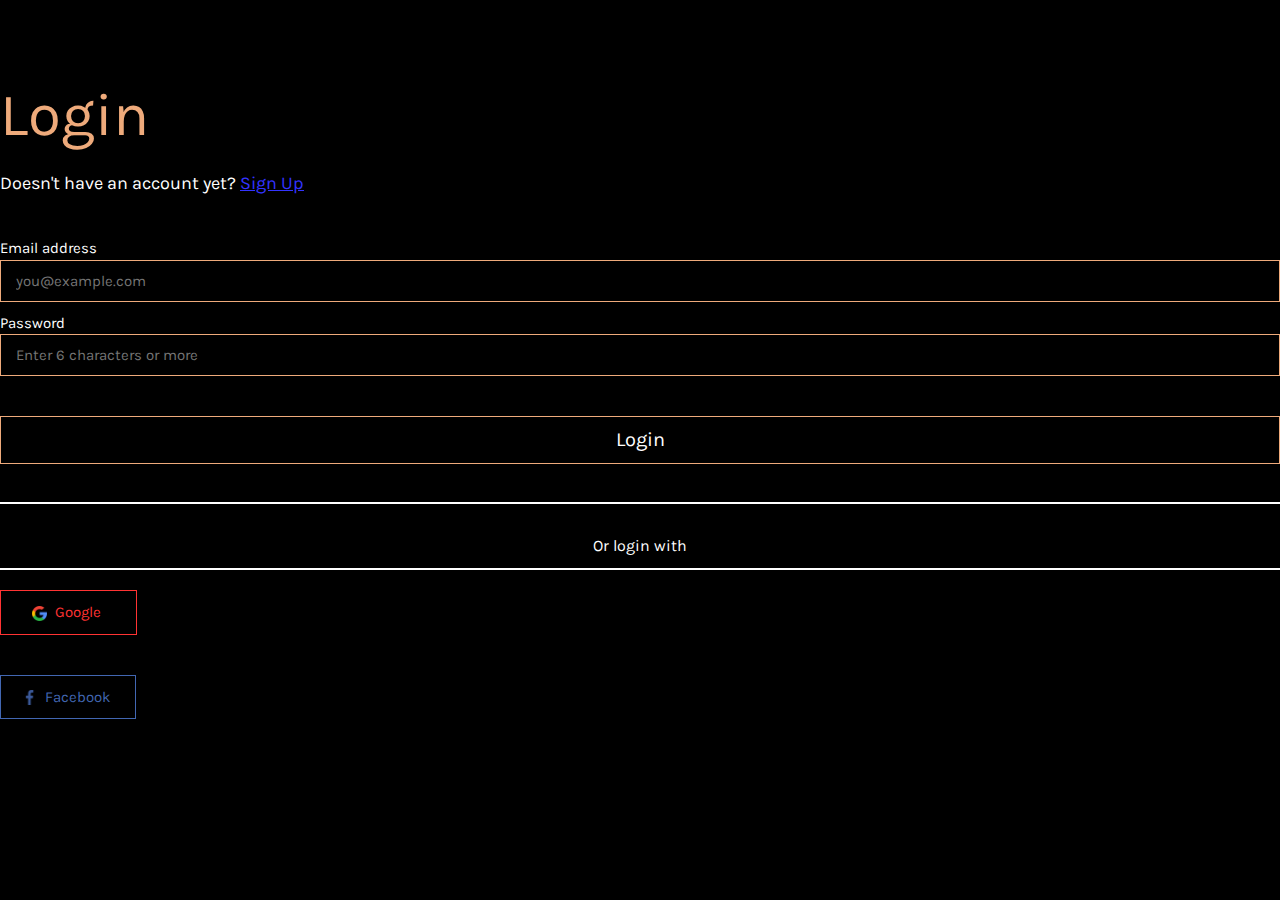
<file: login.html>
<!DOCTYPE html>
<html lang="en">
<head>
    <meta charset="UTF-8">
    <meta http-equiv="X-UA-Compatible" content="IE=edge">
    <meta name="viewport" content="width=device-width, initial-scale=1.0">
    <title>Log in</title>
    <link rel="icon" href="/Images/favicon.ico">
  <link rel="stylesheet" href="https://cdn.jsdelivr.net/npm/bootstrap@4.5.3/dist/css/bootstrap.min.css"
    integrity="sha384-TX8t27EcRE3e/ihU7zmQxVncDAy5uIKz4rEkgIXeMed4M0jlfIDPvg6uqKI2xXr2" crossorigin="anonymous">
  <link rel="stylesheet" href="https://www.w3schools.com/w3css/4/w3.css">
  <link rel="stylesheet" href="https://stackpath.bootstrapcdn.com/font-awesome/4.7.0/css/font-awesome.min.css">
  <link href="https://fonts.googleapis.com/css2?family=Exo+2:wght@600&display=swap" rel="stylesheet">
  <link rel="stylesheet" href="style.css">
  <link rel="stylesheet" href="https://unpkg.com/aos@next/dist/aos.css" />
</head>
<body>

    <section id="login">
        <div class="container">
            <div class="row">
              <div class="col-md-4 col-sm-12 col-12 col-lg-4">

              </div>
              <div class="col-md-4 col-sm-12 col-12 col-lg-4">
                <h1 class="login-header">
                  Login
                </h1>
                <p class="login-p">
                  Doesn't have an account yet? <a href="signup.html" class="signup-link">Sign Up</a>
                </p>

                <form class="login-form">
                  <div class="form-group">
                    <label for="exampleInputEmail1">Email address</label>
                    <input type="email" class="form-control" id="exampleInputEmail1" aria-describedby="emailHelp" placeholder="you@example.com">
                  </div>
                  <div class="form-group">
                    <label for="exampleInputPassword1">Password</label>
                    <input type="password" class="form-control" id="exampleInputPassword1" placeholder="Enter 6 characters or more">
                  </div>
                  <button type="submit" class="btn btn-block login-btn">Login</button>
                  <div class="row or-row">
                    <div class="col-md-4 col-4 col-sm-4 col-lg-4">
                      <hr class="login-hr left-hr">
                    </div>
                    <div class="col-md-4 col-4 col-sm-4 col-lg-4">
                      <p class="or-login">
                        Or login with
                      </p>
                    </div>
                    <div class="col-md-4 col-4 col-sm-4 col-lg-4">
                      <hr class="login-hr right-hr">
                    </div>
                  </div>
                  
                  <div class="social-buttons row">
                    <div class="col-md-6 col-6 col-sm-6 col-lg-6">
                      <button class="btn btn-lg google-btn">
                        <img src="./Images/google.png" class="google-img"> Google
                       </button>
                    </div>
                    <div class="col-md-6 col-6 col-sm-6 col-lg-6">
                      <button class="btn btn-lg facebook-btn">
                      <img src="./Images/facebook.png" class="fb-img"> Facebook
                    </button>
                    </div>
                  </div>
                </form>

              </div>
              <div class="col-md-4 col-sm-12 col-12 col-lg-4">

              </div>
            </div>
        </div>
    </section>
    

    <script src="https://code.jquery.com/jquery-3.5.1.slim.min.js"
    integrity="sha384-DfXdz2htPH0lsSSs5nCTpuj/zy4C+OGpamoFVy38MVBnE+IbbVYUew+OrCXaRkfj"
    crossorigin="anonymous"></script>
  <script src="https://cdn.jsdelivr.net/npm/popper.js@1.16.1/dist/umd/popper.min.js"
    integrity="sha384-9/reFTGAW83EW2RDu2S0VKaIzap3H66lZH81PoYlFhbGU+6BZp6G7niu735Sk7lN"
    crossorigin="anonymous"></script>
  <script src="https://cdn.jsdelivr.net/npm/bootstrap@4.5.3/dist/js/bootstrap.min.js"
    integrity="sha384-w1Q4orYjBQndcko6MimVbzY0tgp4pWB4lZ7lr30WKz0vr/aWKhXdBNmNb5D92v7s"
    crossorigin="anonymous"></script>
</body>
</html>
</file>
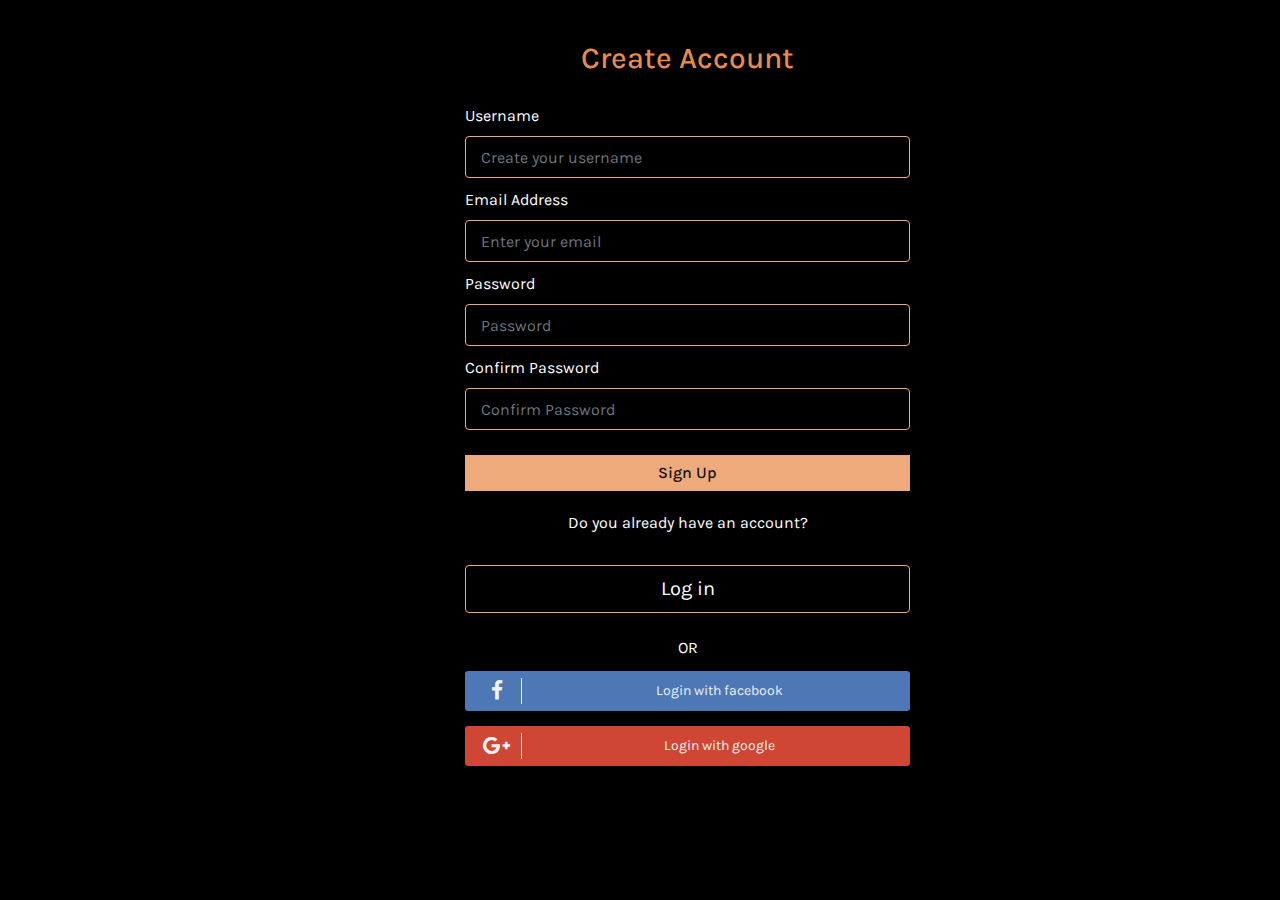
<file: signup.html>
<!doctype html>
<html lang="en">

<head>
    <!-- Required meta tags -->
    <meta charset="utf-8">
    <meta name="viewport" content="width=device-width, initial-scale=1, shrink-to-fit=no">

    <!-- Bootstrap CSS -->
    <link rel="stylesheet" href="https://maxcdn.bootstrapcdn.com/bootstrap/4.0.0/css/bootstrap.min.css"
        integrity="sha384-Gn5384xqQ1aoWXA+058RXPxPg6fy4IWvTNh0E263XmFcJlSAwiGgFAW/dAiS6JXm" crossorigin="anonymous">

    <link rel="stylesheet" href="style.css">
    <link rel="stylesheet" href="https://cdnjs.cloudflare.com/ajax/libs/font-awesome/4.7.0/css/font-awesome.min.css">

    <title>SignUp Form</title>
</head>

<body>
    <section id="signup-form">
        <div class="container">
            <div class="row">
                <div class="col-md-4 col-sm-12 col-lg-4">

                </div>
                <div class="col-md-5 col-sm-12 col-lg-5 signup-form">
                    <h1 class="signup-title">
                        Create Account
                    </h1>
                    <form action="" method="POST">
                        <div class="grp">
                            <label for="username">Username</label>
                            <input type="text" class="form-control" id="username" placeholder="Create your username">
                        </div>
                        <div class="grp">
                            <label for="email">Email Address</label>
                            <input type="email" class="form-control" id="email" placeholder="Enter your email">
                        </div>
                        <div class="grp">
                            <label for="passwd">Password</label>
                            <input type="password" class="form-control" id="passwd" placeholder="Password">
                        </div>
                        <div class="grp">
                            <label for="confirmpasswd">Confirm Password</label>
                            <input type="password" id="confirmpasswd" class="form-control"
                                placeholder="Confirm Password">
                        </div>
                        <button type="submit" class="btn btn-primary btn-block submit-btn">Sign Up</button>
                        <p class="already-p">
                            Do you already have an account?
                        </p>
                    </form>
                    <a href="login.html"><button class="btn btn-block login-btn">Log in</button></a>
                    <div class="or">OR</div>

                    <a href="#" class="login-with-fb">
                        <span class="icon fa fa-facebook"></span>
                        Login with facebook
                    </a>
                    <a href="#" class="login-with-google">
                        <span class="icon fa fa-google-plus"></span>
                        Login with google
                    </a>
                </div>
            </div>
        </div>
    </section>

    <!-- Optional JavaScript -->
    <!-- jQuery first, then Popper.js, then Bootstrap JS -->
    <script src="https://code.jquery.com/jquery-3.2.1.slim.min.js"
        integrity="sha384-KJ3o2DKtIkvYIK3UENzmM7KCkRr/rE9/Qpg6aAZGJwFDMVNA/GpGFF93hXpG5KkN"
        crossorigin="anonymous"></script>
    <script src="https://cdnjs.cloudflare.com/ajax/libs/popper.js/1.12.9/umd/popper.min.js"
        integrity="sha384-ApNbgh9B+Y1QKtv3Rn7W3mgPxhU9K/ScQsAP7hUibX39j7fakFPskvXusvfa0b4Q"
        crossorigin="anonymous"></script>
    <script src="https://maxcdn.bootstrapcdn.com/bootstrap/4.0.0/js/bootstrap.min.js"
        integrity="sha384-JZR6Spejh4U02d8jOt6vLEHfe/JQGiRRSQQxSfFWpi1MquVdAyjUar5+76PVCmYl"
        crossorigin="anonymous"></script>
</body>

</html>
</file>
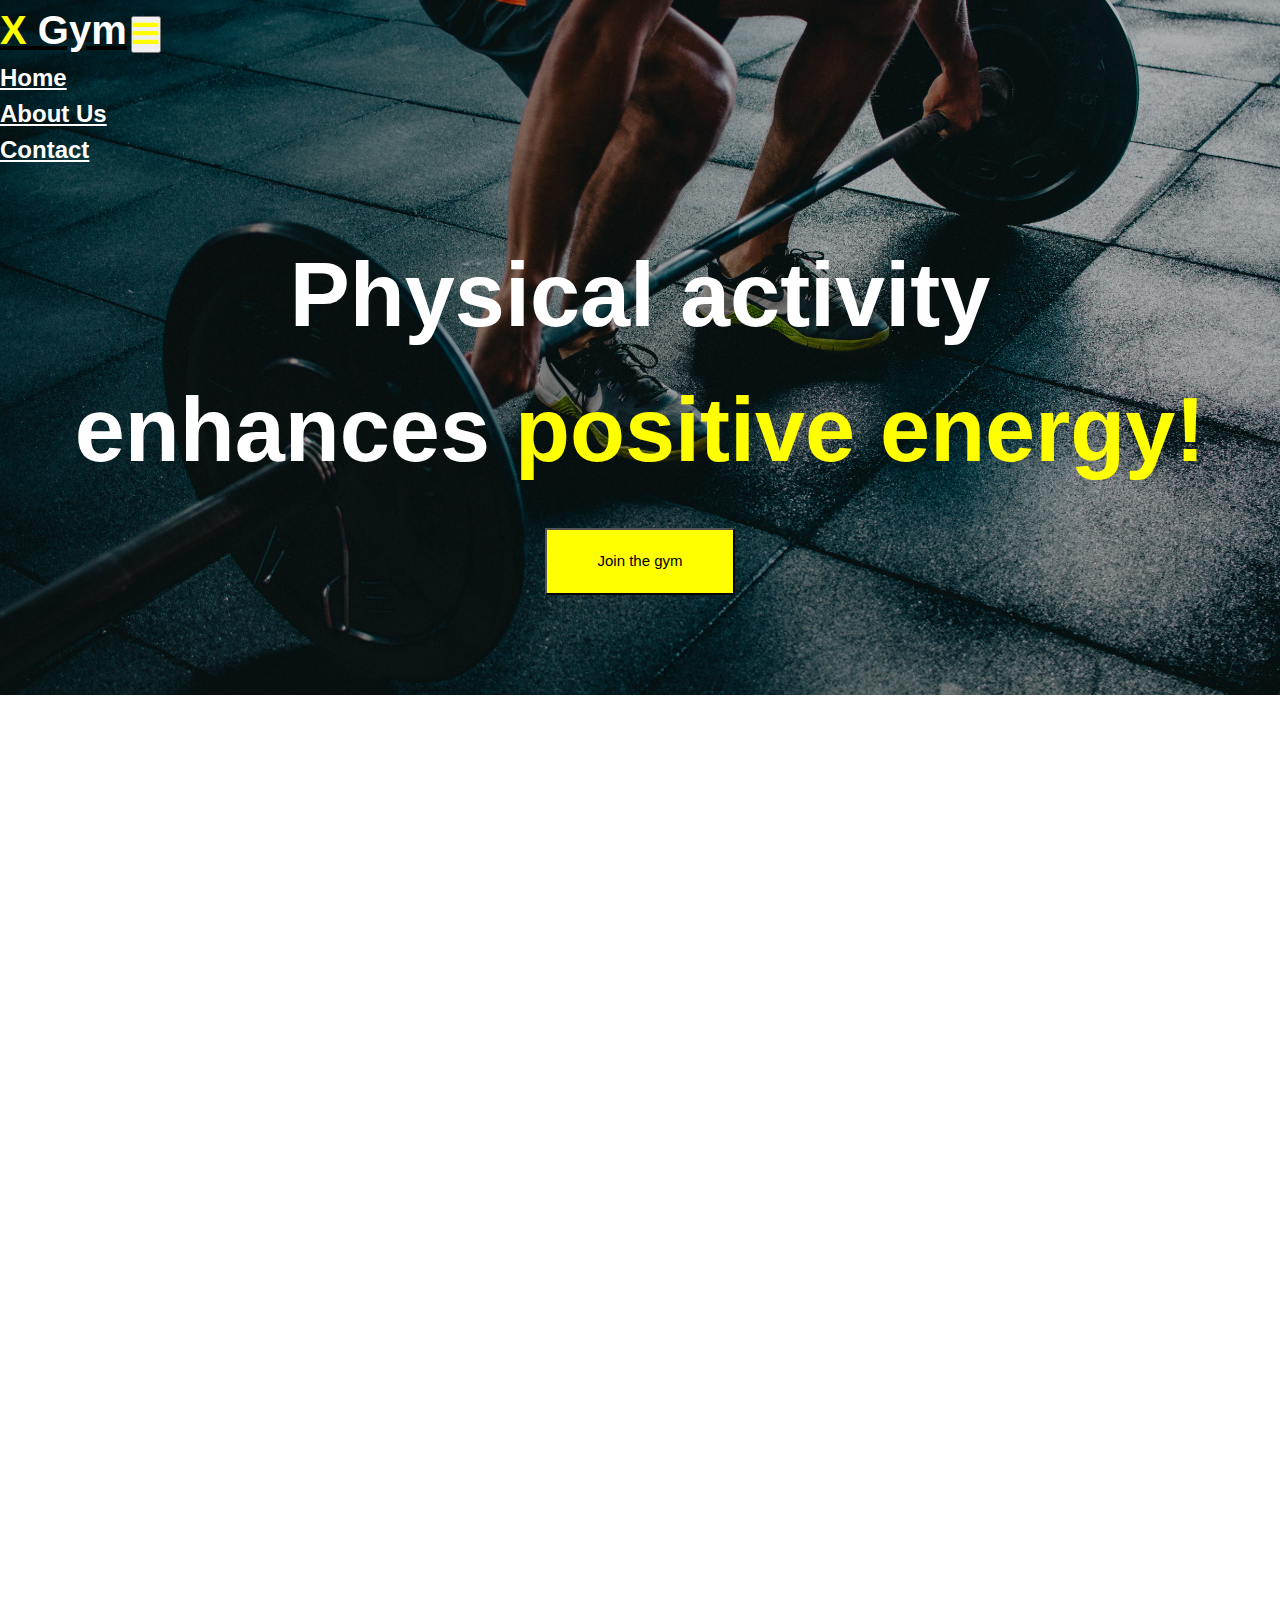
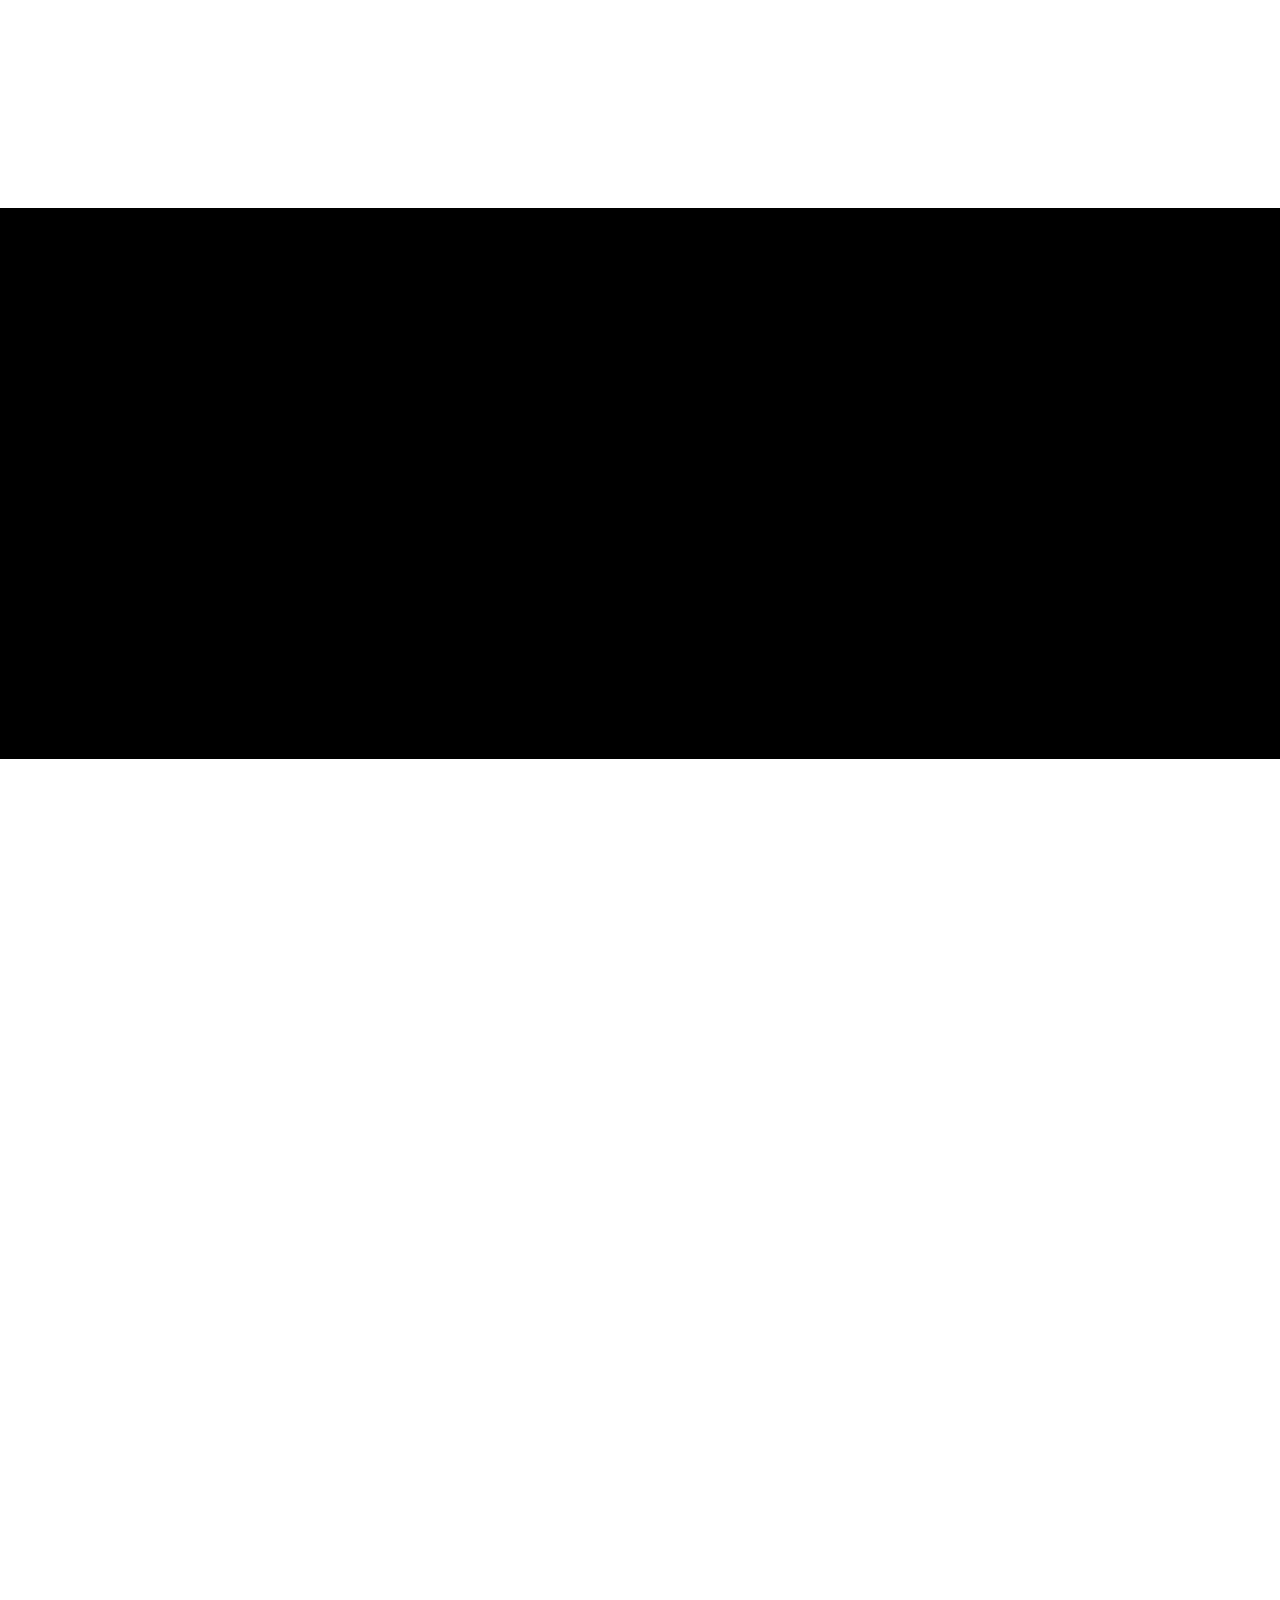
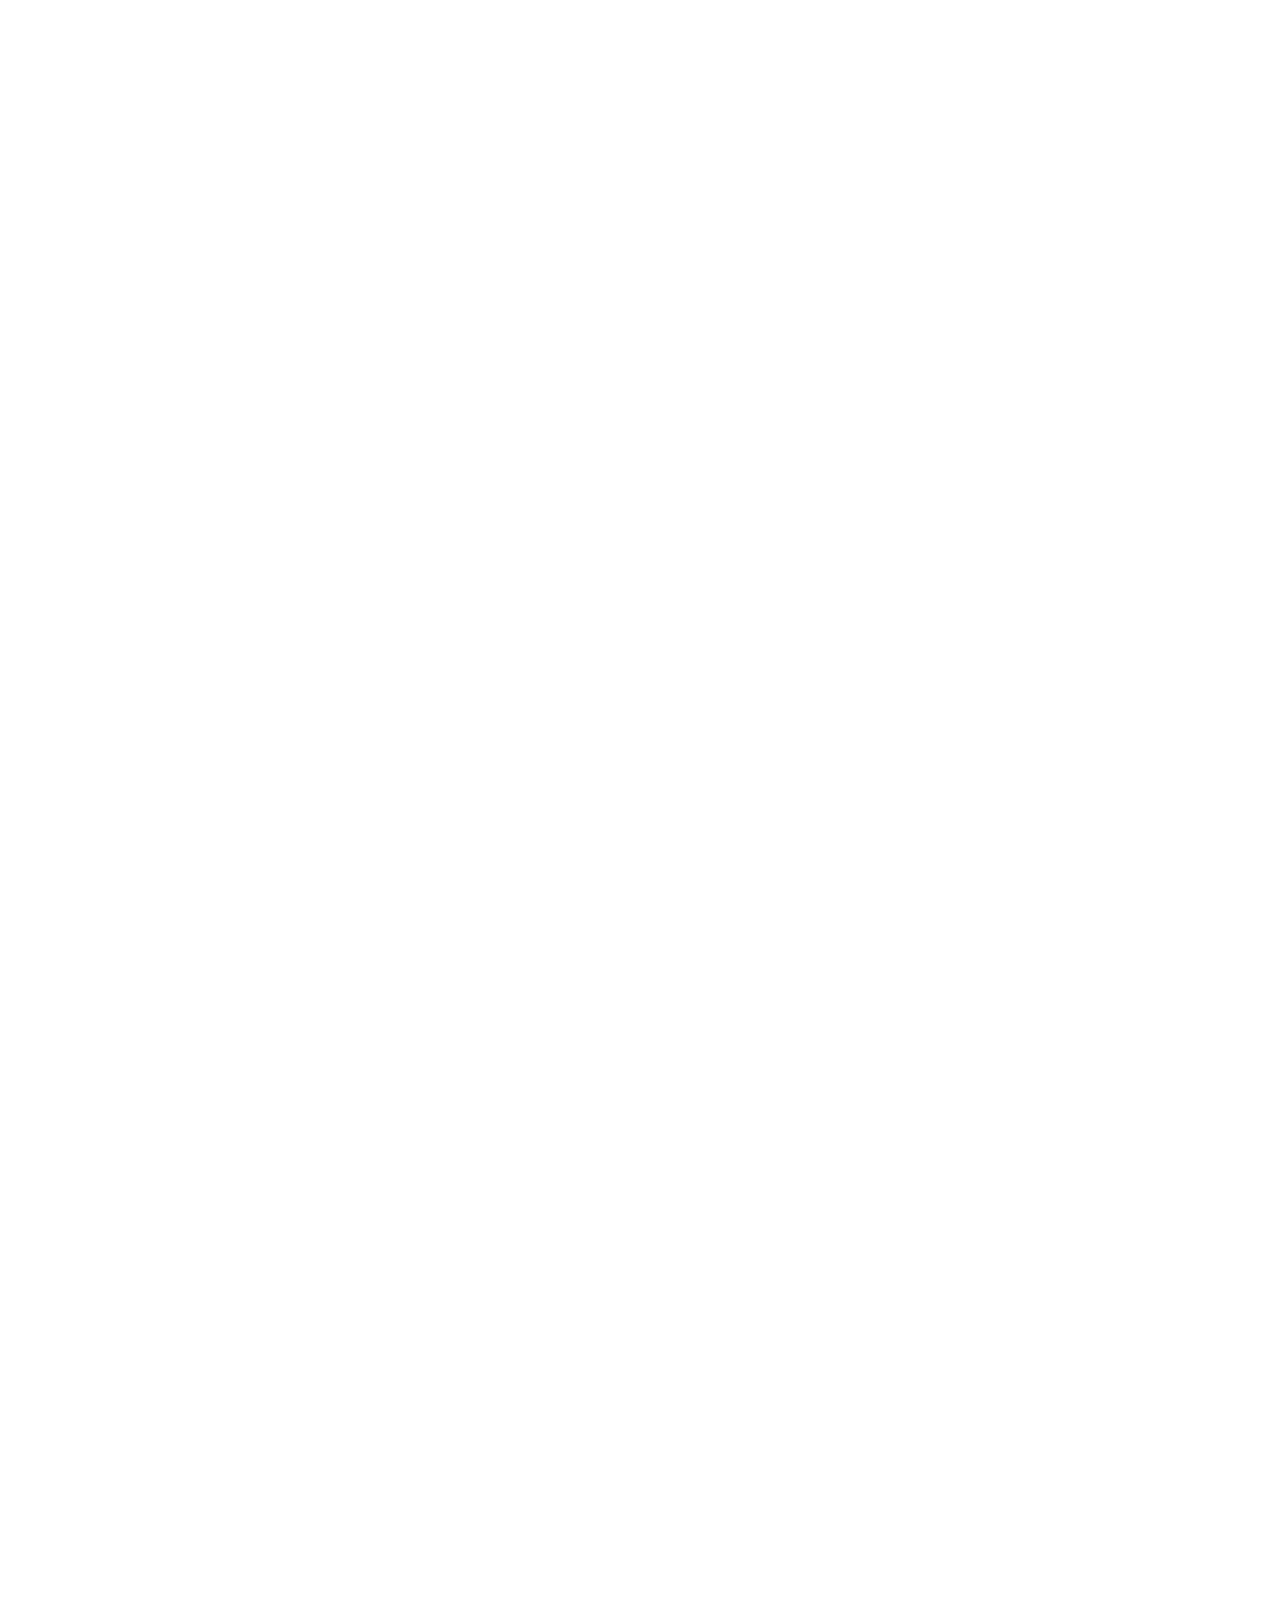
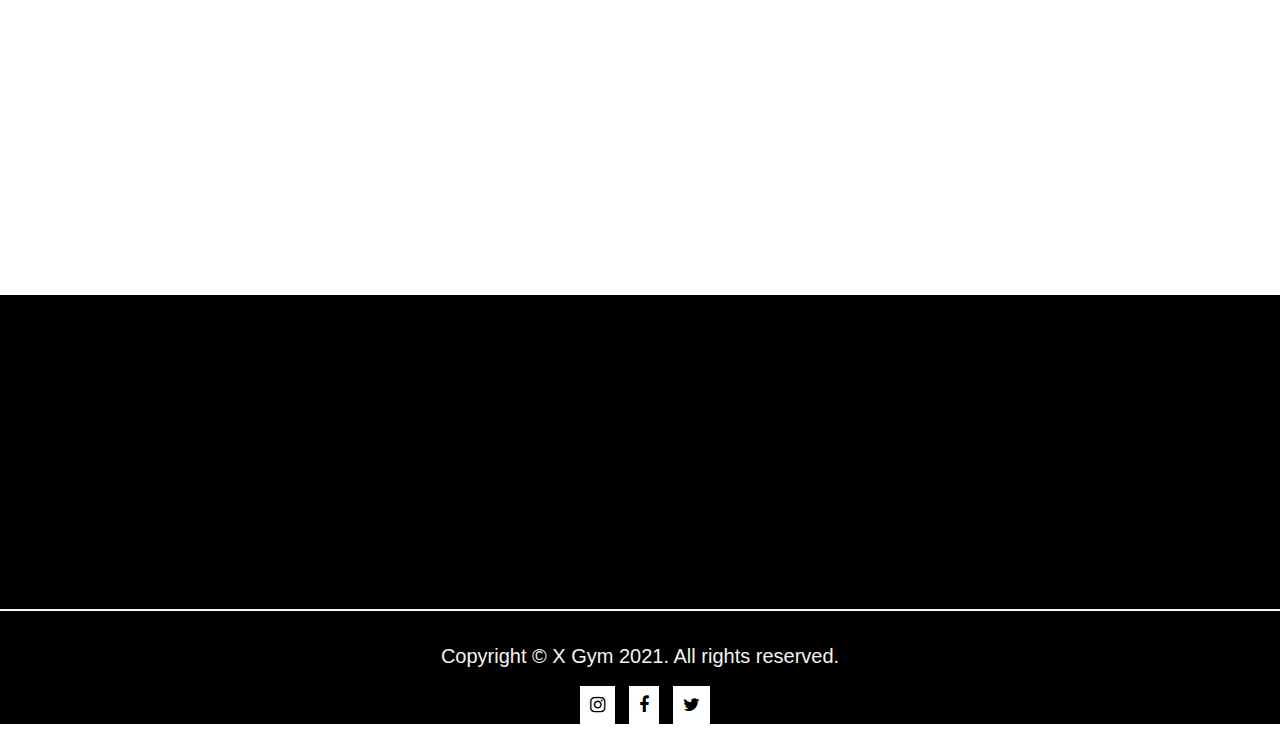
<file: templates/gym.html>
<!DOCTYPE html>
<html lang="en">
<head>
    <meta charset="UTF-8">
    <meta http-equiv="X-UA-Compatible" content="IE=edge">
    <meta name="viewport" content="width=device-width, initial-scale=1.0">
    <title>X Gym</title>
    <link rel="stylesheet" href="https://cdn.jsdelivr.net/npm/bootstrap@4.5.3/dist/css/bootstrap.min.css"
    integrity="sha384-TX8t27EcRE3e/ihU7zmQxVncDAy5uIKz4rEkgIXeMed4M0jlfIDPvg6uqKI2xXr2" crossorigin="anonymous">
  <link rel="stylesheet" href="https://www.w3schools.com/w3css/4/w3.css">
  <link rel="stylesheet" href="https://stackpath.bootstrapcdn.com/font-awesome/4.7.0/css/font-awesome.min.css">
  <link href="https://fonts.googleapis.com/css2?family=Exo+2:wght@600&display=swap" rel="stylesheet">
  <link rel="stylesheet" href="gym.css">
  <link rel="stylesheet" href="https://unpkg.com/aos@next/dist/aos.css" />
</head>
<body>

    <section id="banner">
        <div class="banner-div">
    <nav class="navbar navbar-expand-lg">
        <a class="navbar-brand" href="#"><span style="color:yellow">X</span> <span style="color:white;">Gym</span></a>
        <button class="navbar-toggler" type="button" data-toggle="collapse" data-target="#navbarSupportedContent" aria-controls="navbarSupportedContent" aria-expanded="false" aria-label="Toggle navigation">
          <span class="navbar-toggler-icon"><i class="fa fa-2x fa-bars" style="color: yellow;" aria-hidden="true"></i></span>
        </button>
        <div class="collapse navbar-collapse" id="navbarSupportedContent">
          <ul class="navbar-nav ml-auto">
            <li class="nav-item">
              <a class="nav-link" href="gym.html">Home</a>
            </li>
            <li class="nav-item">
              <a class="nav-link" href="#about">About Us</a>
            </li>
            <li class="nav-item">
              <a class="nav-link" href="#contact">Contact</a>
            </li>
          </ul>
        </div>
      </nav>
    
          <div class="container banner-container" style="text-align: center;">
              <h1 class="banner-header" data-aos="fade-right">
                Physical activity<br>
                enhances <span style="color:yellow">positive energy!</span>
              </h1>
              <a href="#contact"  data-aos="fade-right"><button class="btn btn-lg join-btn" >
                  Join the gym
              </button></a>
          </div>
        </div>
      </section>

      <section id="content">
          <div class="container">
              <div class="row">
                  <div class="col-md-2 col-12 col-sm-12 col-lg-2">

                  </div>
                  <div class="col-md-8 col-12 col-sm-12 col-lg-8">
                    <h1 class="content-h1"  data-aos="fade-right">
                        The real <span style="background-color:yellow">workout</span> starts when you want to stop.
                    </h1>
                </div>
                <div class="col-md-2 col-12 col-sm-12 col-lg-2">

                </div>
              </div>

              <div class="row exe-row" style="text-align: center;">
                  <div class="col-md-4 col-sm-12 col-12 col-lg-4">
                    <img src="../Images/Gym/treadmill.png" class="exe-img"  data-aos="fade-right">
                    <h3 class="exe-header"  data-aos="fade-right">
                        Intense Workouts
                    </h3>
                    <p class="exe-p"  data-aos="fade-right">
                        Lorem ipsum dolor sit amet, consectetur adipisicing elit. Non obcaecati dolor a libero ipsam voluptatum. Impedit qui perferendis est eligendi.
                    </p>
                  </div>
                  <div class="col-md-4 col-sm-12 col-12 col-lg-4">
                    <img src="../Images/Gym/pull ups.png" class="exe-img"  data-aos="fade-right">
                    <h3 class="exe-header"  data-aos="fade-right">
                        Intense Workouts
                    </h3>
                    <p class="exe-p"  data-aos="fade-right">
                        Lorem ipsum dolor sit amet, consectetur adipisicing elit. Non obcaecati dolor a libero ipsam voluptatum. Impedit qui perferendis est eligendi.
                    </p>
                  </div>
                <div class="col-md-4 col-sm-12 col-12 col-lg-4">
                    <img src="../Images/Gym/dumbells.png" class="exe-img"  data-aos="fade-right">
                    <h3 class="exe-header"  data-aos="fade-right">
                        Intense Workouts
                    </h3>
                    <p class="exe-p"  data-aos="fade-right">
                        Lorem ipsum dolor sit amet, consectetur adipisicing elit. Non obcaecati dolor a libero ipsam voluptatum. Impedit qui perferendis est eligendi.
                    </p>
                </div>
              </div>
        </div>
      </section>

      <section id="discount">
          <div class="container d-c">
              <div class="row">
                  <div class="col-md-3 col-sm-12 col-lg-3 col-12">

                  </div>
                  <div class="col-md-6 col-sm-12 col-lg-6 col-12">
                    <h1 class="discount-header"  data-aos="fade-right">
                        Pay now and get a 25% <span style="color:yellow">Discount</span>
                    </h1>
                </div>
                <div class="col-md-3 col-sm-12 col-lg-3 col-12">

                </div>
              </div>
              <div class="row discount-content">
                <div class="col-md-3 col-lg-3 col-12 col-sm-12">
                  
                </div>
                <div class="col-md-1 col-lg-1 col-6 col-sm-6">
                  <img src="../Images/Gym/check.png" class="check-img"  data-aos="fade-right">
                </div>
                <div class="col-md-6 col-lg-6 col-6 col-sm-6"  data-aos="fade-right">
                  <h3 class="discount-h3">Lorem ipsum dolor sit amet consectetur</h3>
                </div>
              </div>
              <div class="row discount-content-2">
                <div class="col-md-3 col-lg-3 col-12 col-sm-12">
                  
                </div>
                <div class="col-md-1 col-lg-1 col-6 col-sm-6">
                  <img src="../Images/Gym/check.png" class="check-img"  data-aos="fade-right">
                </div>
                <div class="col-md-6 col-lg-6 col-6 col-sm-6"  data-aos="fade-right">
                  <h3 class="discount-h3">Lorem ipsum dolor sit amet consectetur</h3>
                </div>
              </div>
              <div class="row discount-content-2">
                <div class="col-md-3 col-lg-3 col-12 col-sm-12">
                  
                </div>
                <div class="col-md-1 col-lg-1 col-6 col-sm-6">
                  <img src="../Images/Gym/check.png" class="check-img"  data-aos="fade-right">
                </div>
                <div class="col-md-6 col-lg-6 col-6 col-sm-6">
                  <h3 class="discount-h3"  data-aos="fade-right">Lorem ipsum dolor sit amet consectetur</h3>
                </div>
              </div>

              <div class="row">
                <div class="col-md-3 col-lg-3 col-12 col-sm-12">
                  
                </div>
                <div class="col-md-9 col-lg-9 col-12 col-sm-12 member-div">
                  <a href="#contact"  data-aos="fade-right"><button class="btn btn-lg member-btn">
                    Become a Member
                  </button></a>
                </div>
                
              </div>
          </div>
      </section>

      <section id="about">
        <div class="container">
          <div class="row">
          <div class="col-md-3 col-6 col-sm-6 col-lg-3"  data-aos="fade-right">
            <h2 class="number"><span style="background-color:yellow;padding:10px;">1265</span></h2>
            <h3 class="number-desc" >Happy Clients</h3>
          </div>
          <div class="col-md-3 col-6 col-sm-6 col-lg-3"  data-aos="fade-right">
            <h2 class="number"><span style="background-color:yellow;padding:10px;">230</span></h2>
            <h3 class="number-desc">Strong Bodies</h3>
          </div>
          <div class="col-md-3 col-6 col-sm-6 col-lg-3"  data-aos="fade-right">
            <h2 class="number"><span style="background-color:yellow;padding:10px;">50k</span></h2>
            <h3 class="number-desc">IG Followers</h3>
          </div>
          <div class="col-md-3 col-6 col-sm-6 col-lg-3"  data-aos="fade-right">
            <h2 class="number"><span style="background-color:yellow;padding:10px;">24/7</span></h2>
            <h3 class="number-desc">Working Hours</h3>
          </div>
        </div>
      </div>
      </section>

      <div class="container trainers">
        <h1 class="trainer-header mx-auto"  data-aos="fade-right">
          Meet the <span style="background-color:yellow;">Trainers</span>
        </h1>
      <div class="row trainers">
        
        <div class="col-md-4 col-12 col-sm-12 col-lg-4">
          <img src="../Images/Gym/trainer1.jpg" class="trainer-img"  data-aos="fade-right">
          <h3 class="trainer-name"  data-aos="fade-right">
            Michael Smith
          </h3>
          <p class="trainer-desc"  data-aos="fade-right">
            Lorem ipsum dolor sit amet consectetur adipisicing elit. Commodi 
          </p>
        </div>
        <div class="col-md-4 col-12 col-sm-12 col-lg-4" >
          <img src="../Images/Gym/trainer2.jpg" class="trainer-img"  data-aos="fade-right">
          <h3 class="trainer-name"  data-aos="fade-right">
            Paula Carlton
          </h3>
          <p class="trainer-desc"  data-aos="fade-right">
            Lorem ipsum dolor sit amet consectetur adipisicing elit. Commodi
          </p>
        </div>
        <div class="col-md-4 col-12 col-sm-12 col-lg-4">
          <img src="../Images/Gym/trainer3.jpg" class="trainer-img"  data-aos="fade-right">
          <h3 class="trainer-name"  data-aos="fade-right">
            James Brown
          </h3>
          <p class="trainer-desc"  data-aos="fade-right">
            Lorem ipsum dolor sit amet consectetur adipisicing elit. Commodi
          </p>
        </div>
        
      </div>
    </div>

    <section id="contact">
      <div class="container">
        <div class="row">
          <div class="col-md-3 col-sm-12 col-12 col-lg-3">

          </div>
          <div class="col-md-6 col-sm-12 col-12 col-lg-6">
            <h1 class="contact-header"  data-aos="fade-right">
              Contact Us for any <span style="background-color:yellow;color:black;">Queries</span> or <span style="background-color:yellow;color:black;">Inquiries</span>
            </h1>

            <form action="" method="post"  data-aos="fade-right">
              <input type="text" class="form-control" placeholder="Your Name" name="name">
              <input type="email" class="form-control" placeholder="Your Email Address" name="email">
              <input type="text" class="form-control" placeholder="Your Phone Number" name="phone">
              <textarea class="form-control msg" placeholder="Your Message"></textarea>
              <button type="submit" class="btn btn-lg submit-btn">
                Submit
              </button>
            </form>
          </div>
          <div class="col-md-3 col-sm-12 col-12 col-lg-3">
            
          </div>
        </div>

        <hr class="footer-hr">
        <div class="row">
          <div class="col-md-6 col-sm-12 col-lg-6 col-12">
            <p class="footer-p">
              Copyright © X Gym 2021. All rights reserved.
            </p>
          </div>
          <div class="col-md-2 col-sm-12 col-lg-2 col-12">

          </div>
          <div class="col-md-4 col-sm-12 col-lg-4 col-12" style="text-align: center;margin-bottom:20px;">
            <a href="#"><i class="fa fa-instagram social-icon" aria-hidden="true"></i></a>
          <a href="#"><i class="fa fa-facebook social-icon" aria-hidden="true"></i></a>
          <a href="#"><i class="fa fa-twitter social-icon" aria-hidden="true"></i></a>
          </div>
        </div>
      </div>
    </section>
    <script src="https://unpkg.com/aos@next/dist/aos.js"></script>
    <script>
      AOS.init({
          offset: 240,
          duration: 1000
      });
    </script>

    <script src="https://code.jquery.com/jquery-3.5.1.slim.min.js"
    integrity="sha384-DfXdz2htPH0lsSSs5nCTpuj/zy4C+OGpamoFVy38MVBnE+IbbVYUew+OrCXaRkfj"
    crossorigin="anonymous"></script>
  <script src="https://cdn.jsdelivr.net/npm/popper.js@1.16.1/dist/umd/popper.min.js"
    integrity="sha384-9/reFTGAW83EW2RDu2S0VKaIzap3H66lZH81PoYlFhbGU+6BZp6G7niu735Sk7lN"
    crossorigin="anonymous"></script>
  <script src="https://cdn.jsdelivr.net/npm/bootstrap@4.5.3/dist/js/bootstrap.min.js"
    integrity="sha384-w1Q4orYjBQndcko6MimVbzY0tgp4pWB4lZ7lr30WKz0vr/aWKhXdBNmNb5D92v7s"
    crossorigin="anonymous"></script>
</body>
</html>
</file>
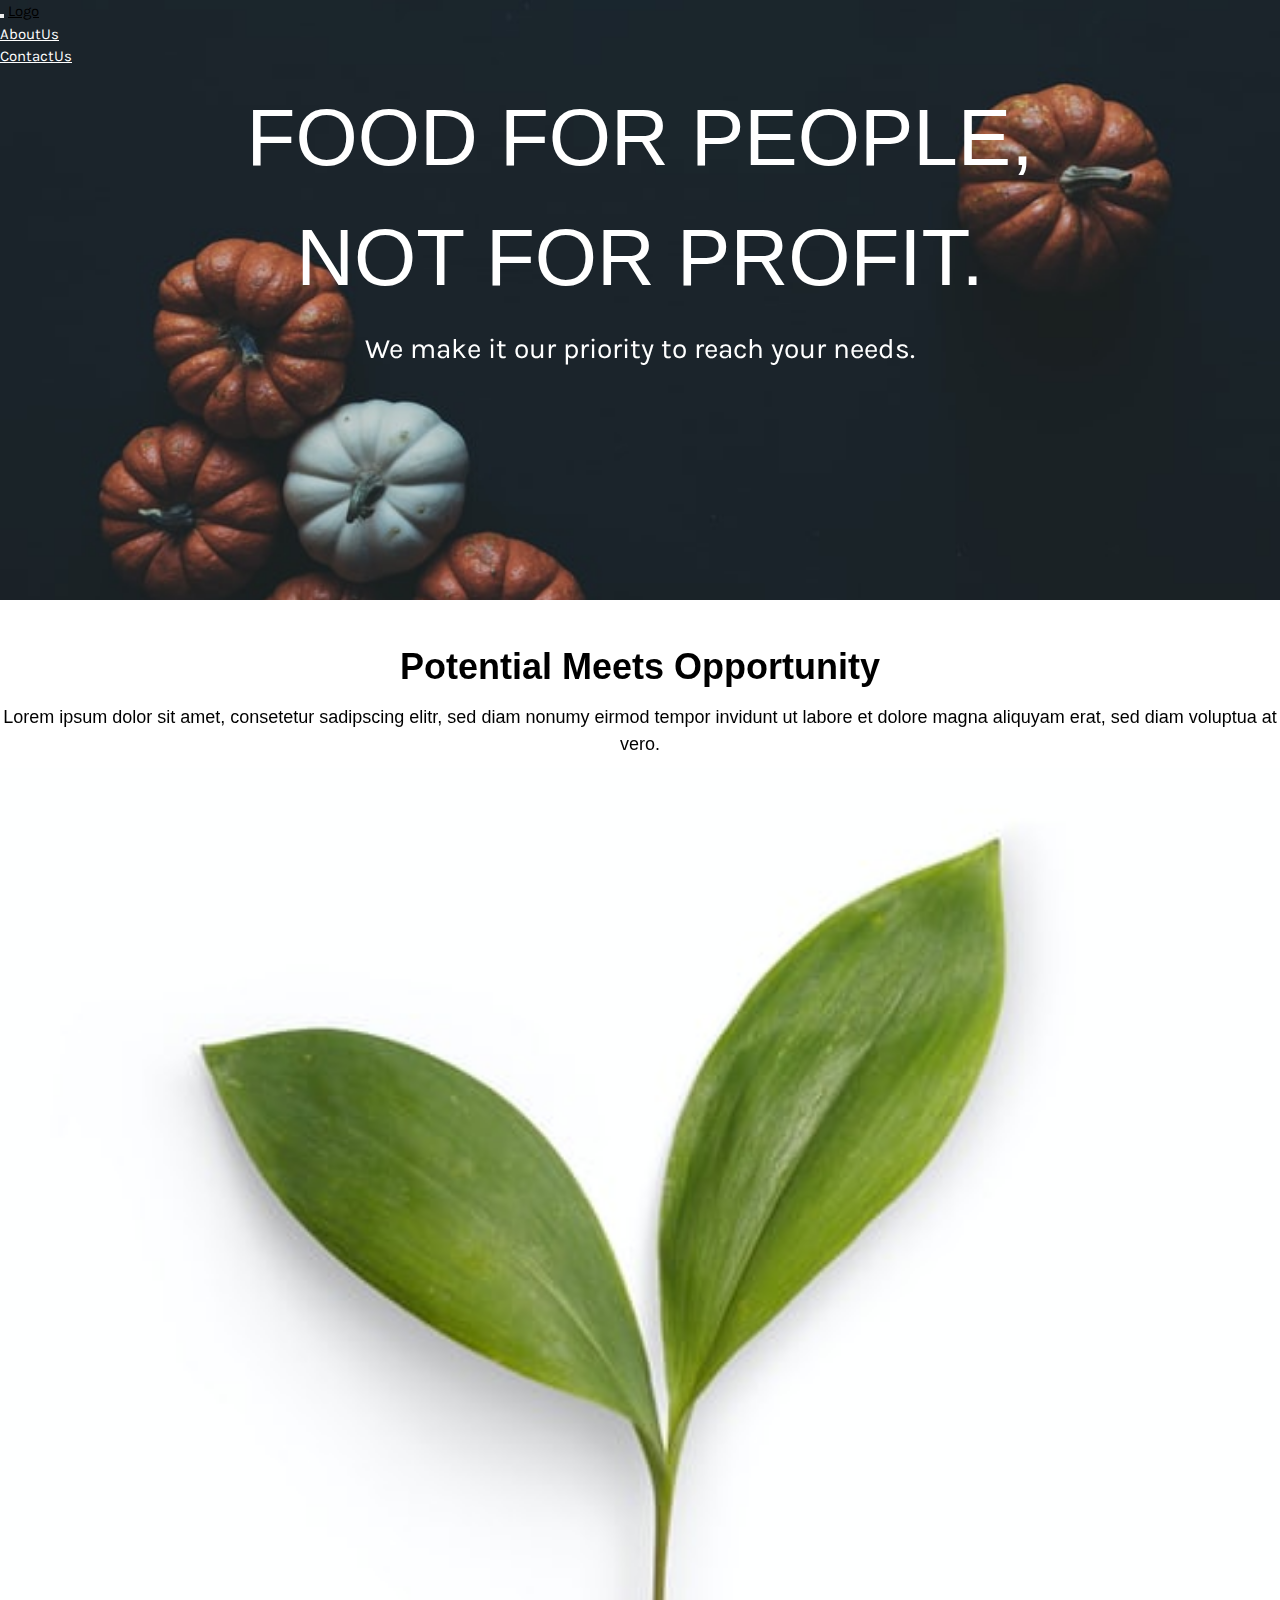
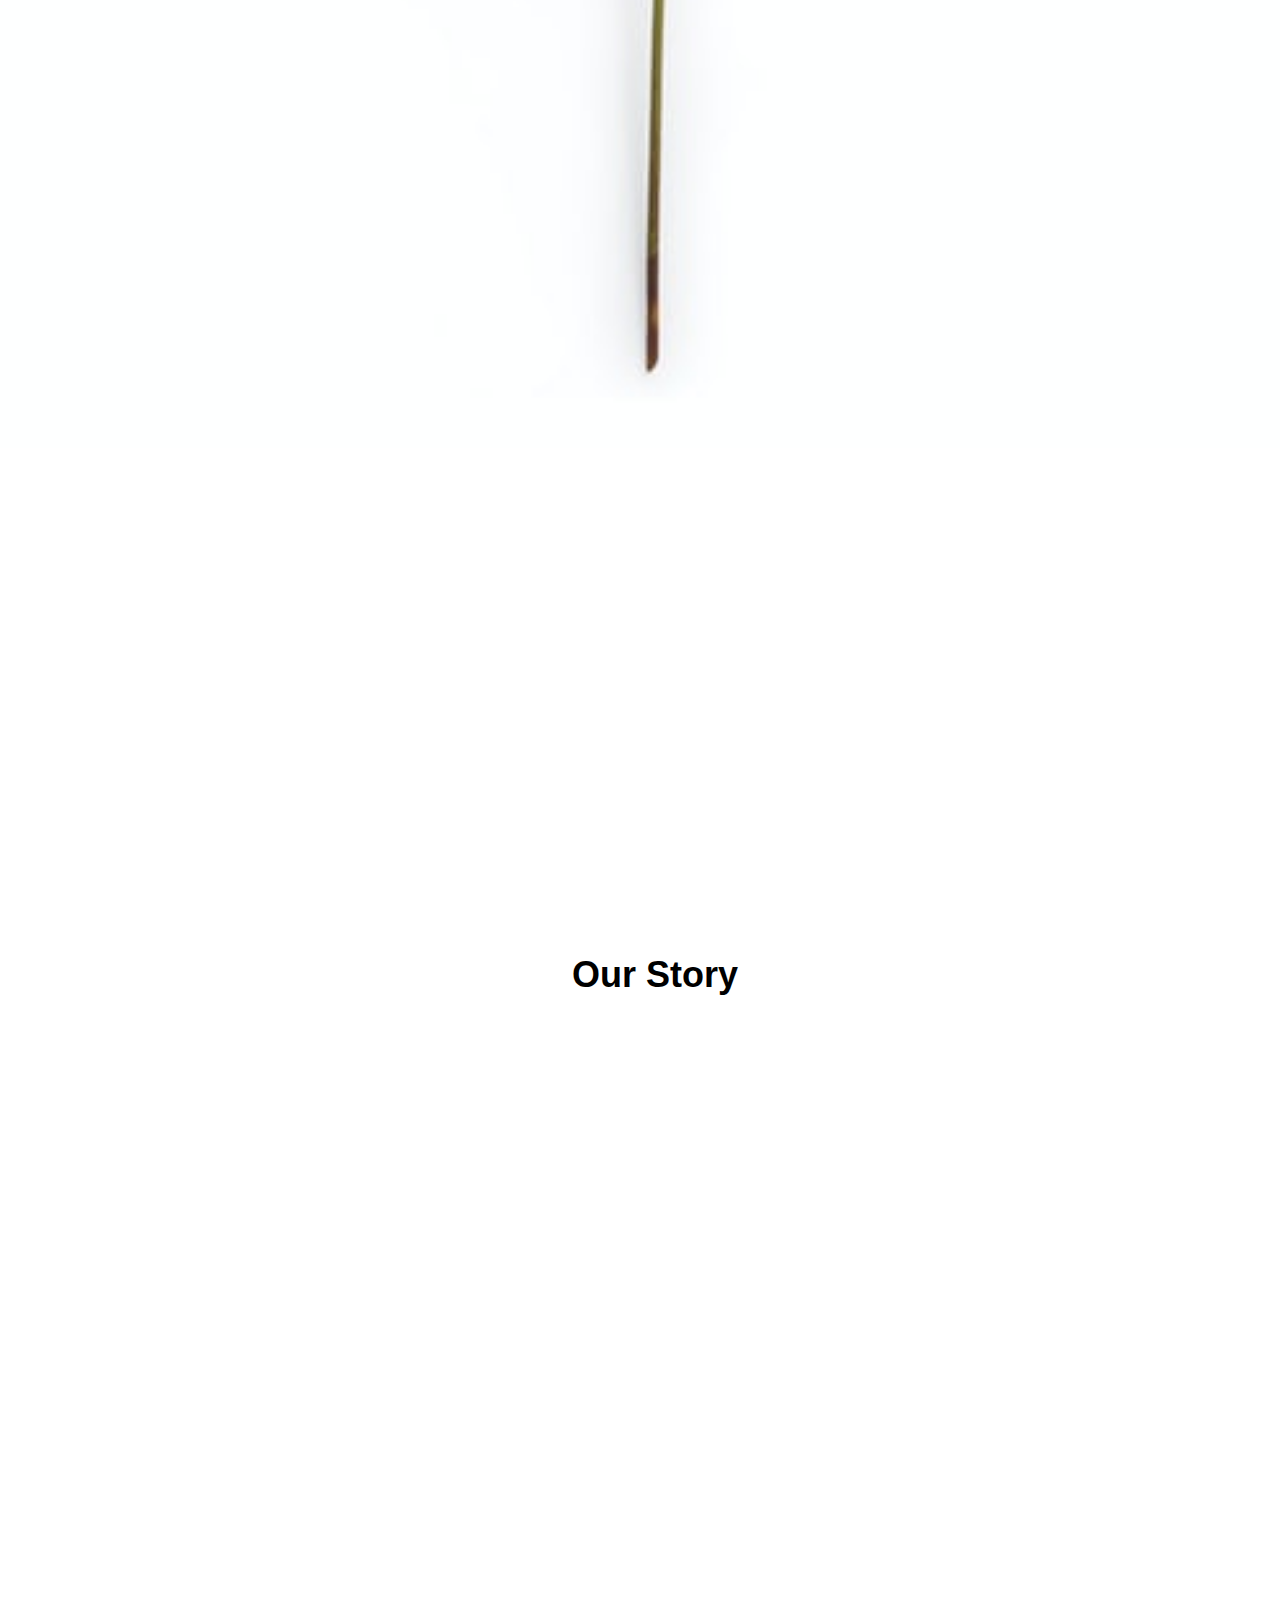
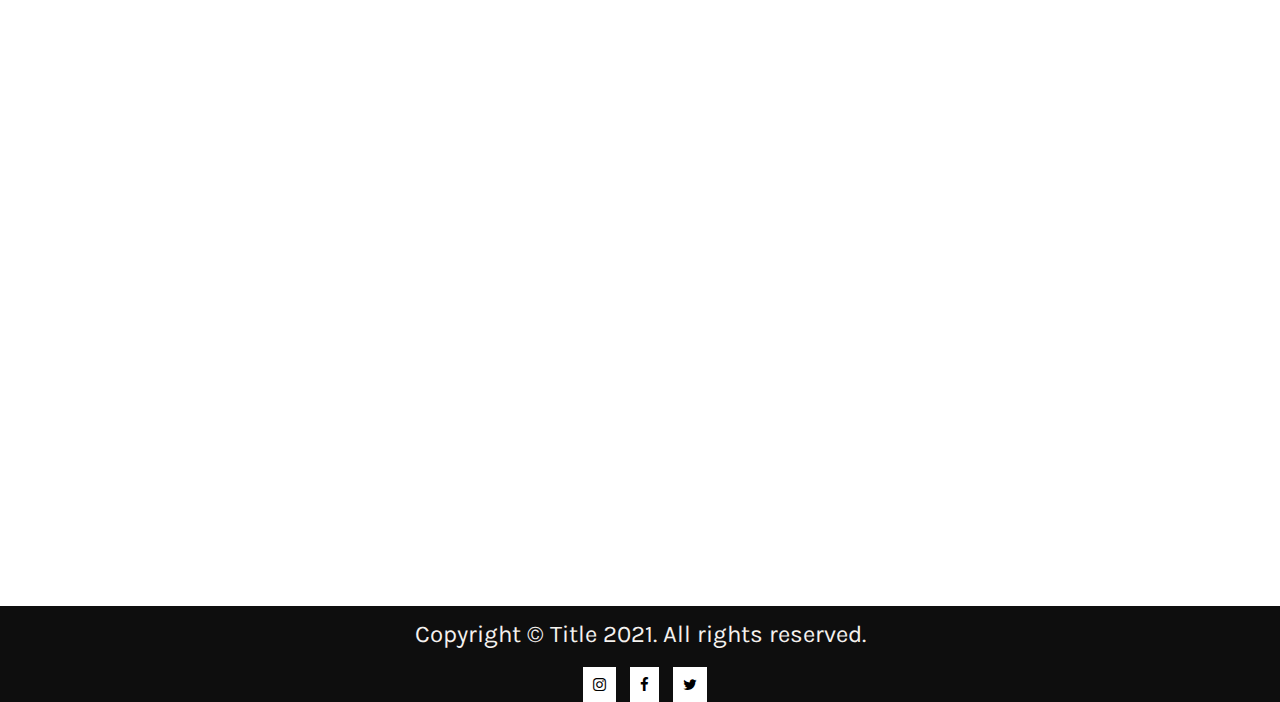
<file: templates/non-profit1.html>
<!DOCTYPE html>
<html lang="en">

<head>
  <meta name="google-site-verification" content="dUvwe9QtEbW5taSNeXvOt6L3dTaBPBEVk74ftiABRo" />
  <meta charset="UTF-8">
  <meta name="viewport" content="width=device-width, initial-scale=1.0">
  <title>Non-Profit</title>
  <link rel="stylesheet" href="https://cdn.jsdelivr.net/npm/bootstrap@4.5.3/dist/css/bootstrap.min.css"
    integrity="sha384-TX8t27EcRE3e/ihU7zmQxVncDAy5uIKz4rEkgIXeMed4M0jlfIDPvg6uqKI2xXr2" crossorigin="anonymous">
  <link rel="stylesheet" href="https://www.w3schools.com/w3css/4/w3.css">
  <link rel="stylesheet" href="style.css">
  <link rel="stylesheet" href="https://stackpath.bootstrapcdn.com/font-awesome/4.7.0/css/font-awesome.min.css">
  <link href="https://fonts.googleapis.com/css2?family=Exo+2:wght@600&display=swap" rel="stylesheet">
  <link rel="stylesheet" href="https://unpkg.com/aos@next/dist/aos.css" />
</head>

<body>

  <!-- banner -->
  <section id="banner">
    <nav class="navbar navbar-expand-lg">
      <button class="navbar-toggler" type="button" data-toggle="collapse" data-target="#navbarTogglerDemo03"
        aria-controls="navbarTogglerDemo03" aria-expanded="false" aria-label="Toggle navigation">
        <span class="navbar-toggler-icon"></span>
      </button>
      <a class="navbar-brand" href="#">Logo</a>

      <div class="collapse navbar-collapse" id="navbarTogglerDemo03">
        <ul class="navbar-nav mr-auto mt-2 mt-lg-0">
          <li class="nav-item ">
            <a class="nav-link" href="#aboutus">AboutUs</a>
          </li>
          <li class="nav-item">
            <a class="nav-link" href="#contactus">ContactUs</a>
          </li>
      </div>
    </nav>
    <!-- <div class="container"> -->
    <h1 class="first-header" data-aos="fade-right">
      FOOD FOR PEOPLE,<br>
      NOT FOR PROFIT.
    </h1>
    <p class="first-p" data-aos="fade-right">
      We make it our priority to reach your needs.
    </p>
    <!-- </div> -->
  </section>
  <!-- features -->
  <section id="features" data-aos="fade-right">
    <h1 id="feature-heading">Potential Meets Opportunity</h1>
    <h5 id="feature-p">Lorem ipsum dolor sit amet, consetetur sadipscing elitr, sed diam nonumy eirmod tempor invidunt
      ut labore et dolore magna aliquyam erat, sed diam voluptua at vero.</h5>
    <div class="row">
      <div id="img1" class="col-lg-6 col-md-6 col-sm-12">
        <img src="../Images/feature.jpg" alt="featured image" width="100%" height="100%" />
      </div>
      <div class="col-lg-6 col-md-6 col-sm-12 features-content" data-aos="fade-right">
          <ul>
            <li>
              <h2>Education and Research</h2>
              <p>It is a long established fact that a reader will be distracted by the readable content of a page when looking at its layout. The point of using Lorem Ipsum is that it has a more-or-less normal distribution of letters, as opposed to using 'Content here, content here', making it look like readable English.</p>
            </li>
            <li>
              <h2>Social Services</h2>
              <p>It is a long established fact that a reader will be distracted by the readable content of a page when looking at its layout. The point of using Lorem Ipsum is that it has a more-or-less normal distribution of letters, as opposed to using 'Content here, content here', making it look like readable English.</p>
            </li>
            <li>
              <h2>Health Support</h2>
              <p>It is a long established fact that a reader will be distracted by the readable content of a page when looking at its layout. The point of using Lorem Ipsum is that it has a more-or-less normal distribution of letters, as opposed to using 'Content here, content here', making it look like readable English.</p>
            </li>
            <li>
              <h2>Development and Housing</h2>
              <p>It is a long established fact that a reader will be distracted by the readable content of a page when looking at its layout. The point of using Lorem Ipsum is that it has a more-or-less normal distribution of letters, as opposed to using 'Content here, content here', making it look like readable English.</p>
            </li>
          </ul>

      </div>
    </div>
  </section>
  <!-- AboutUs -->
  <section id="aboutus">
    <h1 id="feature-heading">Our Story</h1>
    <div class="row">

      <div class="col-lg-6 col-md-6 col-sm-12" data-aos="fade-right">
        
        <p style="margin-top: 20px;">Lorem ipsum dolor sit amet, consectetur adipiscing elit. Donec magna purus,
          malesuada at scelerisque vitae, luctus ac lorem. Aenean convallis ut ligula ut placerat. Mauris a eros in
          velit feugiat pharetra consectetur at eros. Suspendisse at massa purus. Aliquam non sollicitudin enim.
          Maecenas arcu sapien, porta ut sem at, pulvinar fringilla quam. Etiam viverra quam ut sagittis condimentum.
          Suspendisse eros ante, ultricies ac imperdiet id, inceptos himenaeos. Aliquam id leo elementum, iaculis justo
          a, hendrerit ligula.</p>
        <button class="btn btn-lg started-2" data-aos="fade-right">
          View More
        </button>
      </div>
      
      <div class="col-lg-6 col-md-6 col-sm-12" data-aos="fade-right">
        <img src="../Images/story.jpg" width="100%" height="90%">
      </div>
    </div>
  </section>
  <!-- ContactUs -->
  <section id="contactus">
    <div class="container" data-aos="fade-right">
      <div class="row">
        <div class="col-md-4 col-lg-4 col-sm-12"></div>
        <div class="col-md-5 col-lg-5 col-sm-12">
          <h1 id="contact-header">CONTACT US</h1>
          <form method="POST" action="">
            <div class="grp1"><label for="email">Email</label>
              <input type="email" class="form-control"placeholder="Email" id="email">
            </div>
            <div class="grp1"><label for="message">Message</label>
              <input type="text" class="form-control" placeholder="Type your text here." id="message">
            </div>
            <button type="submit" class="btn btn-primary btn-block submit-btn">Submit</button>
          </form>
        </div>
      </div>
    </div>
  </section>
  <!-- footer -->
  <footer id="footer">
    <div class="container">
      <div class="row">
        <div class="col-md-8 col-12 col-lg-8">
          <p class="footer-p">
            Copyright © Title 2021. All rights reserved.
          </p>
        </div>
        <div class="col-md-4 col-12 col-lg-4 links" style="text-align: center;">
          <a href="#"><i class="fa fa-instagram social-icon" aria-hidden="true"></i></a>
          <a href="#"><i class="fa fa-facebook social-icon" aria-hidden="true"></i></a>
          <a href="#"><i class="fa fa-twitter social-icon" aria-hidden="true"></i></a>
        </div>
      </div>
    </div>
  </footer>


  <script src="https://unpkg.com/aos@next/dist/aos.js"></script>
  <script>
    AOS.init({
      offset: 240,
      duration: 1000
    });
  </script>
  <script src="https://code.jquery.com/jquery-3.5.1.slim.min.js"
    integrity="sha384-DfXdz2htPH0lsSSs5nCTpuj/zy4C+OGpamoFVy38MVBnE+IbbVYUew+OrCXaRkfj"
    crossorigin="anonymous"></script>
  <script src="https://cdn.jsdelivr.net/npm/popper.js@1.16.1/dist/umd/popper.min.js"
    integrity="sha384-9/reFTGAW83EW2RDu2S0VKaIzap3H66lZH81PoYlFhbGU+6BZp6G7niu735Sk7lN"
    crossorigin="anonymous"></script>
  <script src="https://cdn.jsdelivr.net/npm/bootstrap@4.5.3/dist/js/bootstrap.min.js"
    integrity="sha384-w1Q4orYjBQndcko6MimVbzY0tgp4pWB4lZ7lr30WKz0vr/aWKhXdBNmNb5D92v7s"
    crossorigin="anonymous"></script>
</body>

</html>
</file>
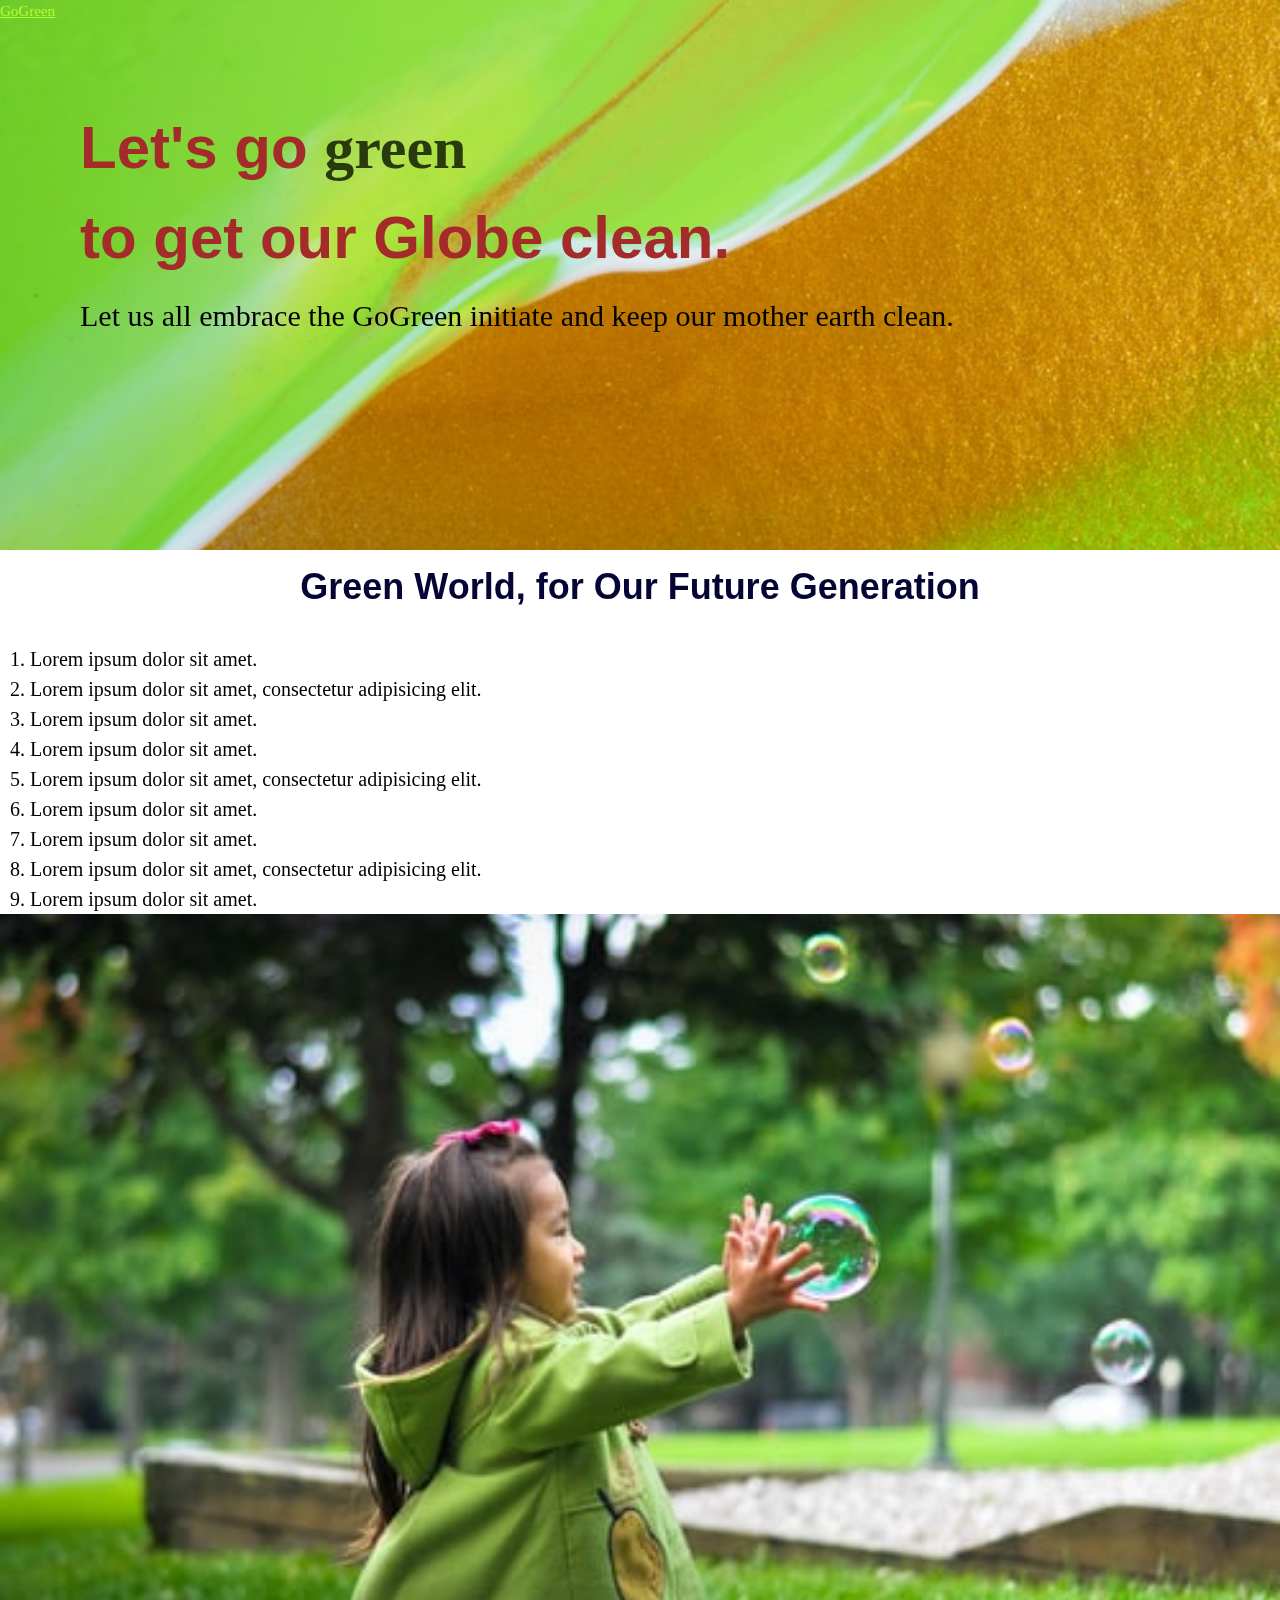
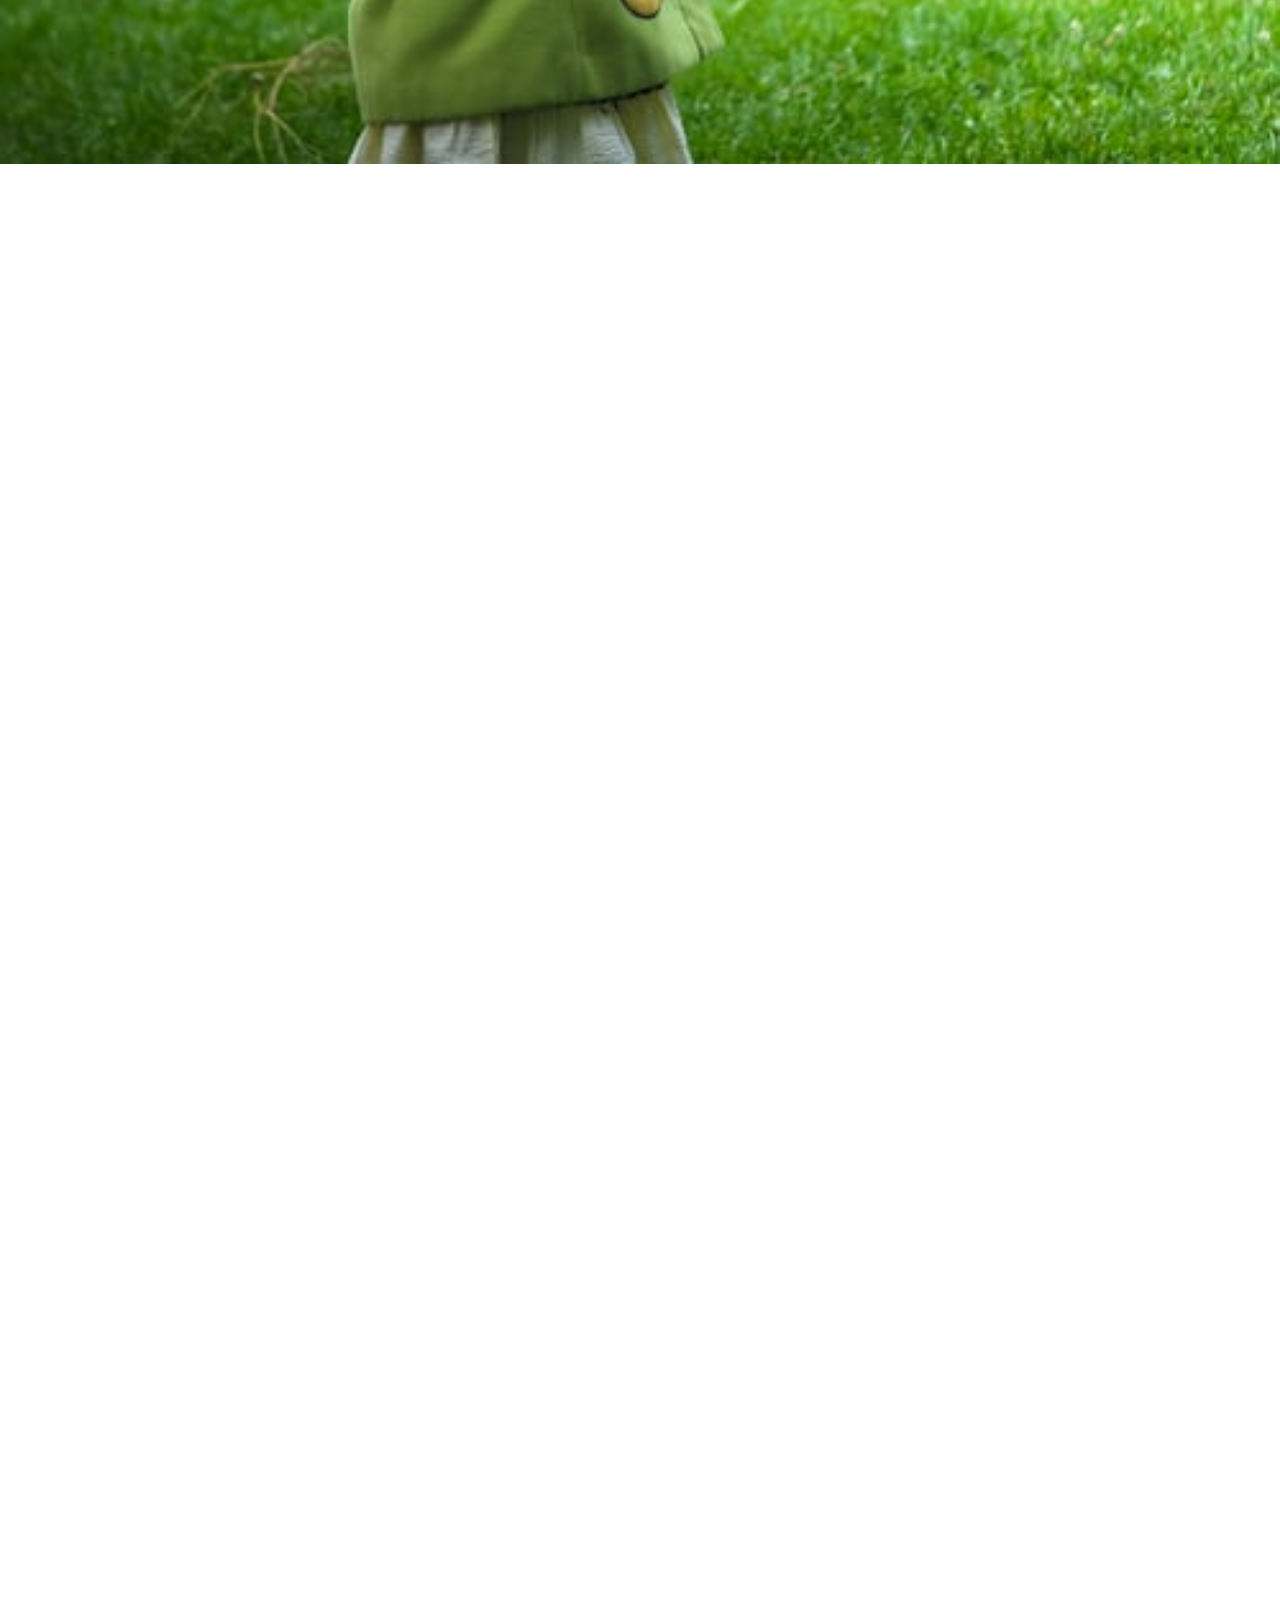
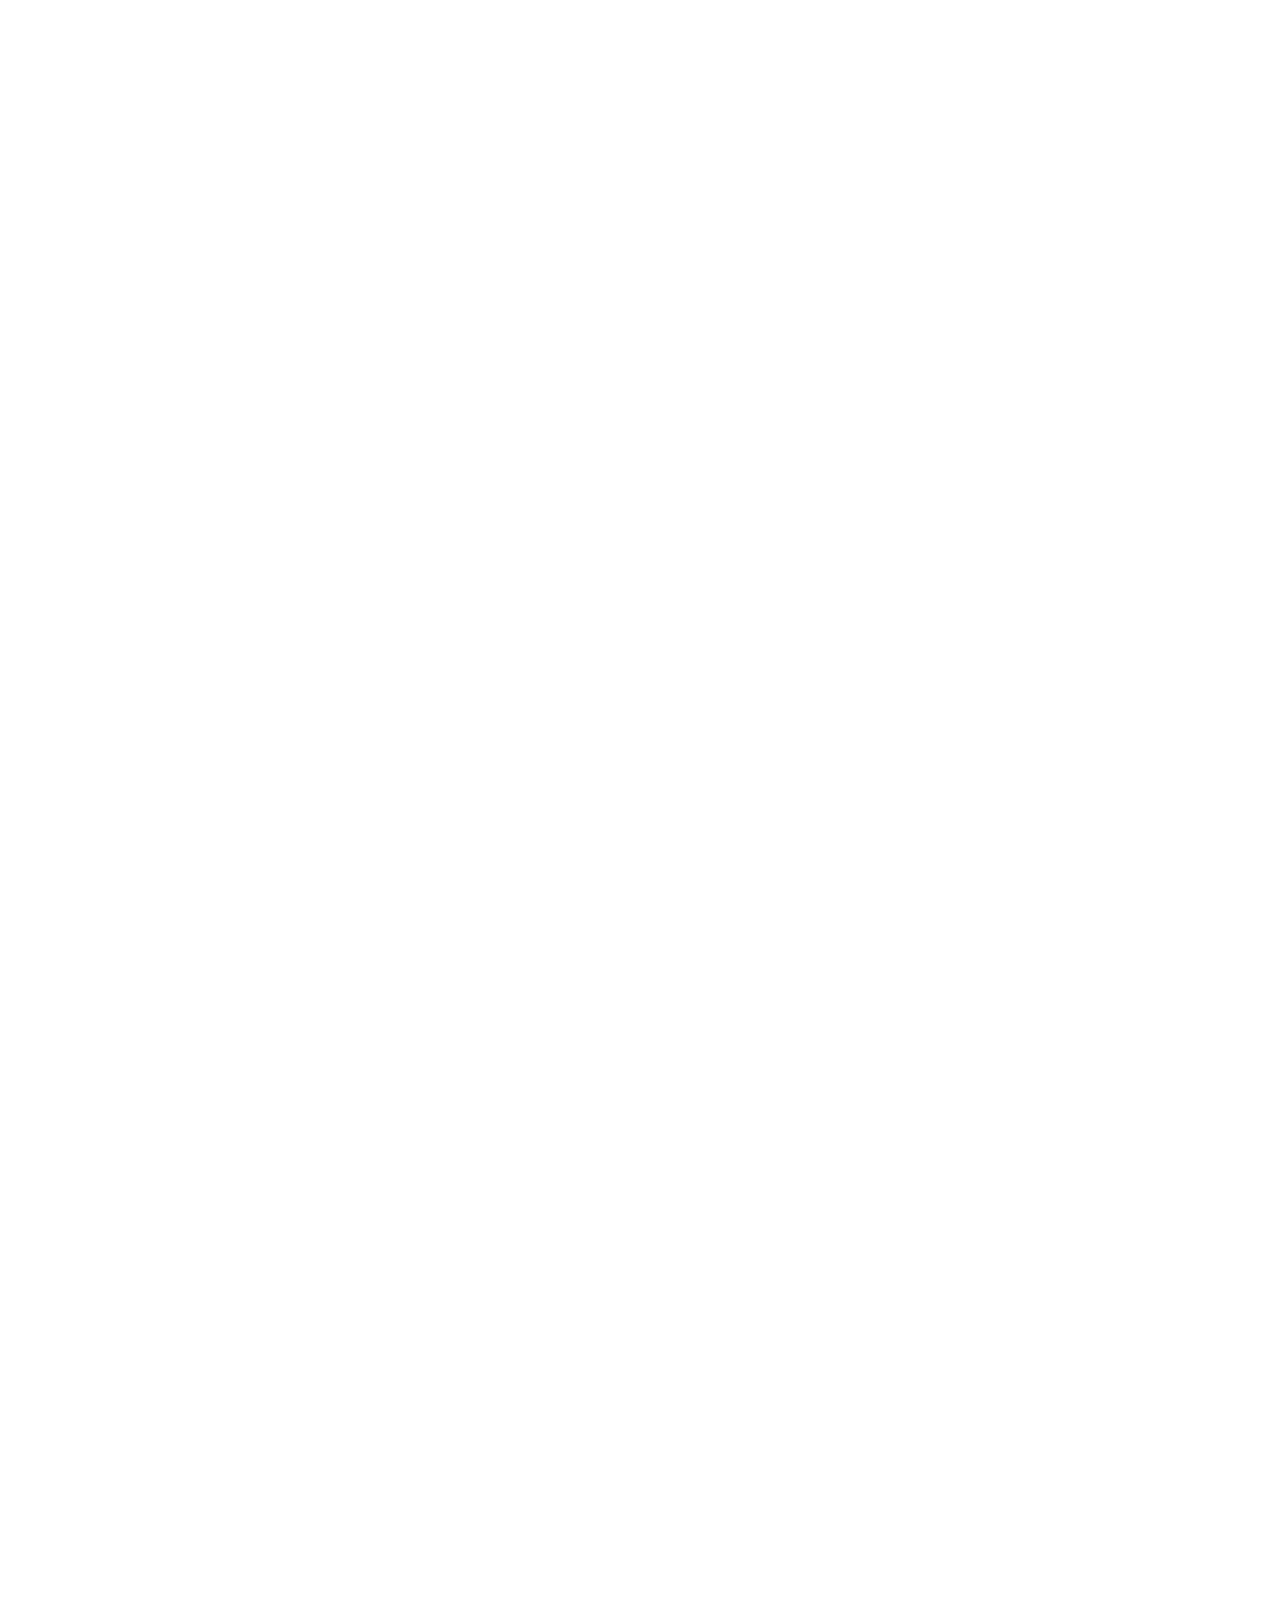
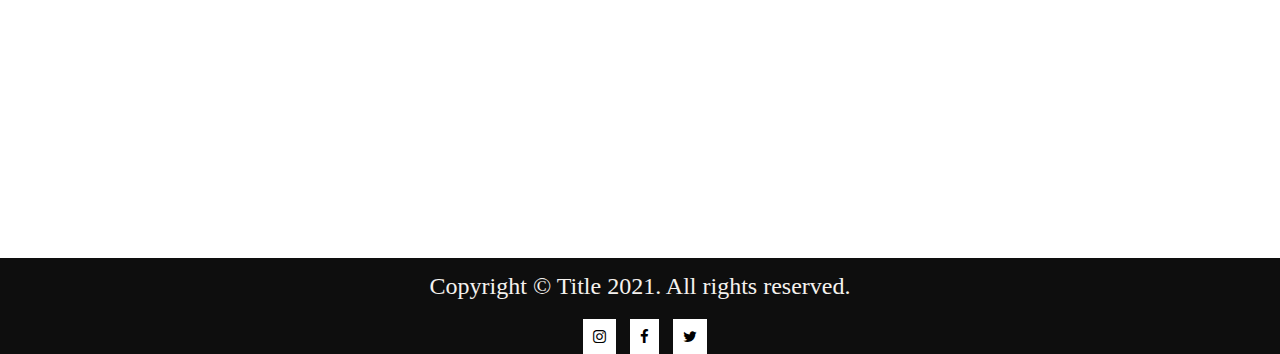
<file: templates/non-profit2.html>
<!doctype html>
<html lang="en">

<head>
    <!-- Required meta tags -->
    <meta name="google-site-verification" content="dUvwe9QtEbW5taSNeXvOt6L3dTaBPBEVk74ftiABRo" />
    <meta charset="UTF-8">
    <meta name="viewport" content="width=device-width, initial-scale=1.0">
    <title>GoGreen</title>
    <link rel="stylesheet" href="https://cdn.jsdelivr.net/npm/bootstrap@4.5.3/dist/css/bootstrap.min.css"
        integrity="sha384-TX8t27EcRE3e/ihU7zmQxVncDAy5uIKz4rEkgIXeMed4M0jlfIDPvg6uqKI2xXr2" crossorigin="anonymous">
    <link rel="stylesheet" href="https://www.w3schools.com/w3css/4/w3.css">
    <link rel="stylesheet" href="style1.css">
    <link rel="stylesheet" href="https://stackpath.bootstrapcdn.com/font-awesome/4.7.0/css/font-awesome.min.css">
    <link href="https://fonts.googleapis.com/css2?family=Exo+2:wght@600&display=swap" rel="stylesheet">
    <link rel="stylesheet" href="https://unpkg.com/aos@next/dist/aos.css" />
    
</head>

<body>
    <!-- banner -->
    <section id="banner">
        <!-- navbar -->
        <nav class="navbar navbar-light bg-dark">
            <a class="navbar-brand" href="#" style="color: greenyellow;">GoGreen</a>
        </nav>
        <!-- content -->
        <h1 class="first-header" data-aos="fade-right">
            Let's go <span style="color: rgb(41, 59, 13);">green</span><br>
            to get our Globe clean.
        </h1>
        <p class="first-p" data-aos="fade-right">
           Let us all embrace the GoGreen initiate and keep our mother earth clean.
        </p>
    
    </section>
    <!-- content3 -->
    <section id="section3" data-aos="fade-right">
        <h1 id="section3-header">Green World, for Our Future Generation</h1>
        <div class="container">
        <div class="row ">
            <div class="col-md-6 col-sm-12 col-lg-6">
                <p>
                    <ol id="content3-p" data-aos="fade-right">
                        <li>Lorem ipsum dolor sit amet.</li>
                        <li>Lorem ipsum dolor sit amet, consectetur adipisicing elit.</li>
                        <li>Lorem ipsum dolor sit amet.</li>
                        <li>Lorem ipsum dolor sit amet.</li>
                        <li>Lorem ipsum dolor sit amet, consectetur adipisicing elit.</li>
                        <li>Lorem ipsum dolor sit amet.</li>
                        <li>Lorem ipsum dolor sit amet.</li>
                        <li>Lorem ipsum dolor sit amet, consectetur adipisicing elit.</li>
                        <li>Lorem ipsum dolor sit amet.</li>        
                    </ol>
                </p>
            </div>
            <div class="col-md-6 col-sm-12 col-lg-6">
                <img src="../Images/future.jpg" height="80%" width="100%" alt="future">
            </div>
        </div>
        </div>
    </section>
    <!-- content2 -->
    <section id="content2" data-aos="fade-right">
        <!-- <div class="container"> -->
            <div class="row row2">
                <div class="col-md-6 col-lg-6 col-sm-12">
                    <img src="../Images/content.jpg" height="80%" width="100%" alt="plants">
                </div>            
                <div class="col-md-6 col-lg-6 col-sm-12 cont">
                    <p id="content2-p">
                        EACH ONE, PLANT ONE.
                    </p>
                    <p id="content2-p2">
                        Lorem ipsum dolor sit, amet consectetur adipisicing elit. Explicabo, iste distinctio. Impedit sapiente culpa itaque laudantium commodi quod voluptates possimus quidem quaerat ratione! Porro quos illum libero nisi expedita eveniet.
                        Lorem ipsum dolor sit amet consectetur adipisicing elit. Voluptatum dignissimos quos voluptas saepe sint possimus totam sapiente. Qui nostrum magnam, quibusdam, maiores officia tempore laborum ullam, eos minima ratione at.
                        Lorem ipsum dolor sit amet consectetur adipisicing elit. Eos exercitationem facere placeat nisi facilis neque hic, quaerat et. Quam fugit aspernatur nesciunt veniam alias in consequuntur architecto commodi doloribus eum!
                        Lorem ipsum dolor sit amet consectetur adipisicing elit. Provident esse repellat soluta aut fugit dignissimos. Error et molestiae asperiores molestias alias praesentium possimus autem, facere est, ipsum dolorum? Assumenda, adipisci!lorem
                        Lorem ipsum dolor sit amet consectetur adipisicing elit. Assumenda quo quae, saepe tenetur quas minima nemo, exercitationem rerum dolorum amet similique aliquam dolore in. Magni voluptates ullam quia tempore fugiat.
                    </p>
                    <div style="text-align:left" data-aos="fade-right">
                        <button class="btn btn-lg start-btn">
                          View More
                        </button>
                      </div>
                </div>            
            </div>
        <!-- </div> -->
    </section>
    
    <!-- content4 -->
    <section id="section4" data-aos="fade-right">
        <h1 id="section4-header">Our Latest Projects</h1>
        <div class="container">
            <div class="row">
                <div class="col-lg-4 col-md-4 col-sm-12">
                    <img src="../Images/i1.jpg" class="img-grp">
                </div>
                <div class="col-lg-4 col-md-4 col-sm-12">
                    <img src="../Images/i3.jpg" class="img-grp">
                </div>
                <div class="col-lg-4 col-md-4 col-sm-12">
                    <img src="../Images/i2.jpg" class="img-grp">
                </div>
            </div>
            <div class="row">
                <div class="col-lg-4 col-md-4 col-sm-12">
                    <img src="../Images/i4.jpg" class="img-grp1">
                </div>
                <div class="col-lg-4 col-md-4 col-sm-12">
                    <img src="../Images/i5.jpg" class="img-grp1">
                </div>
                <div class="col-lg-4 col-md-4 col-sm-12">
                    <img src="../Images/i6.jpg" class="img-grp1">
                </div>
            </div>
        </div>
    </section>
    <!-- footer -->
  <footer id="footer">
    <div class="container">
      <div class="row">
        <div class="col-md-8 col-12 col-lg-8">
          <p class="footer-p">
            Copyright © Title 2021. All rights reserved.
          </p>
        </div>
        <div class="col-md-4 col-12 col-lg-4 links" style="text-align: center;">
          <a href="#"><i class="fa fa-instagram social-icon" aria-hidden="true"></i></a>
          <a href="#"><i class="fa fa-facebook social-icon" aria-hidden="true"></i></a>
          <a href="#"><i class="fa fa-twitter social-icon" aria-hidden="true"></i></a>
        </div>
      </div>
    </div>
  </footer>


    <script src="https://unpkg.com/aos@next/dist/aos.js"></script>
    <script>
        AOS.init({
            offset: 240,
            duration: 1000
        });
    </script>
    <!-- Optional JavaScript -->
    <!-- jQuery first, then Popper.js, then Bootstrap JS -->
    <script src="https://code.jquery.com/jquery-3.2.1.slim.min.js"
        integrity="sha384-KJ3o2DKtIkvYIK3UENzmM7KCkRr/rE9/Qpg6aAZGJwFDMVNA/GpGFF93hXpG5KkN"
        crossorigin="anonymous"></script>
    <script src="https://cdnjs.cloudflare.com/ajax/libs/popper.js/1.12.9/umd/popper.min.js"
        integrity="sha384-ApNbgh9B+Y1QKtv3Rn7W3mgPxhU9K/ScQsAP7hUibX39j7fakFPskvXusvfa0b4Q"
        crossorigin="anonymous"></script>
    <script src="https://maxcdn.bootstrapcdn.com/bootstrap/4.0.0/js/bootstrap.min.js"
        integrity="sha384-JZR6Spejh4U02d8jOt6vLEHfe/JQGiRRSQQxSfFWpi1MquVdAyjUar5+76PVCmYl"
        crossorigin="anonymous"></script>
</body>

</html>
</file>
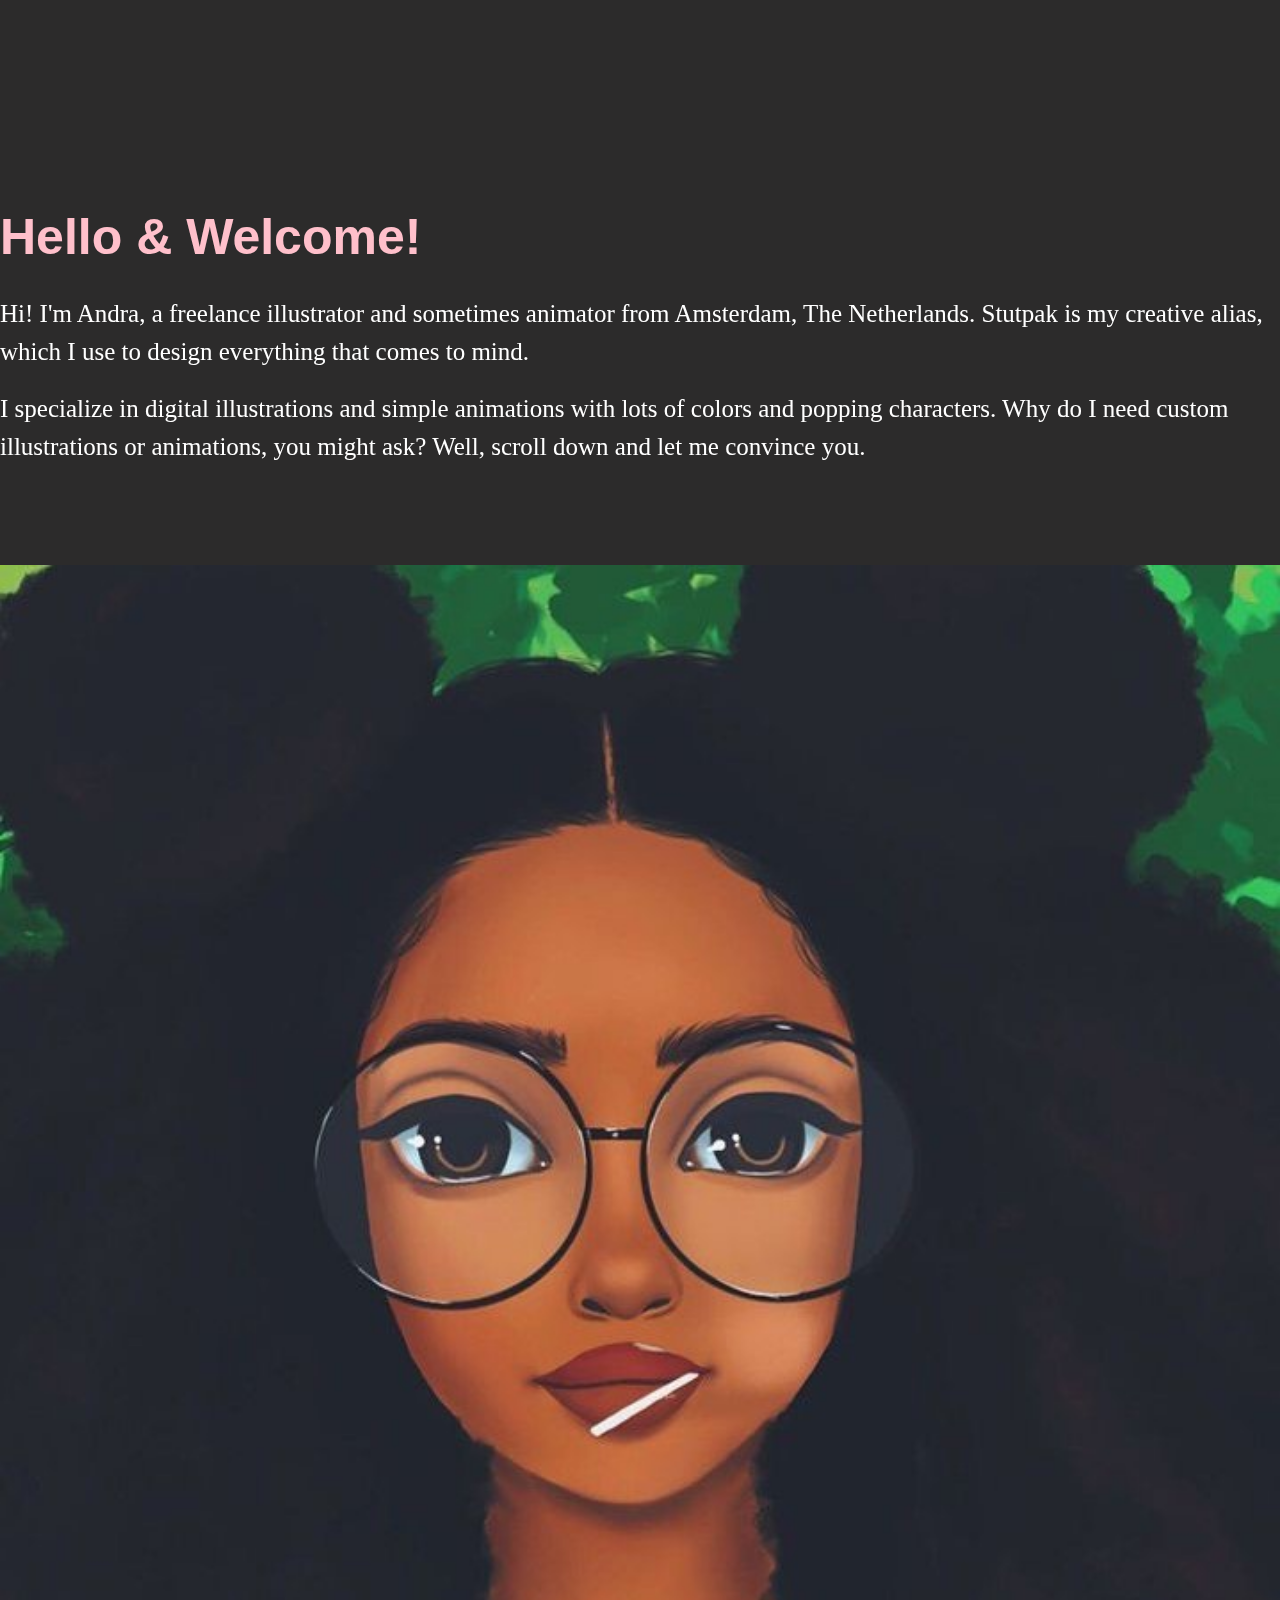
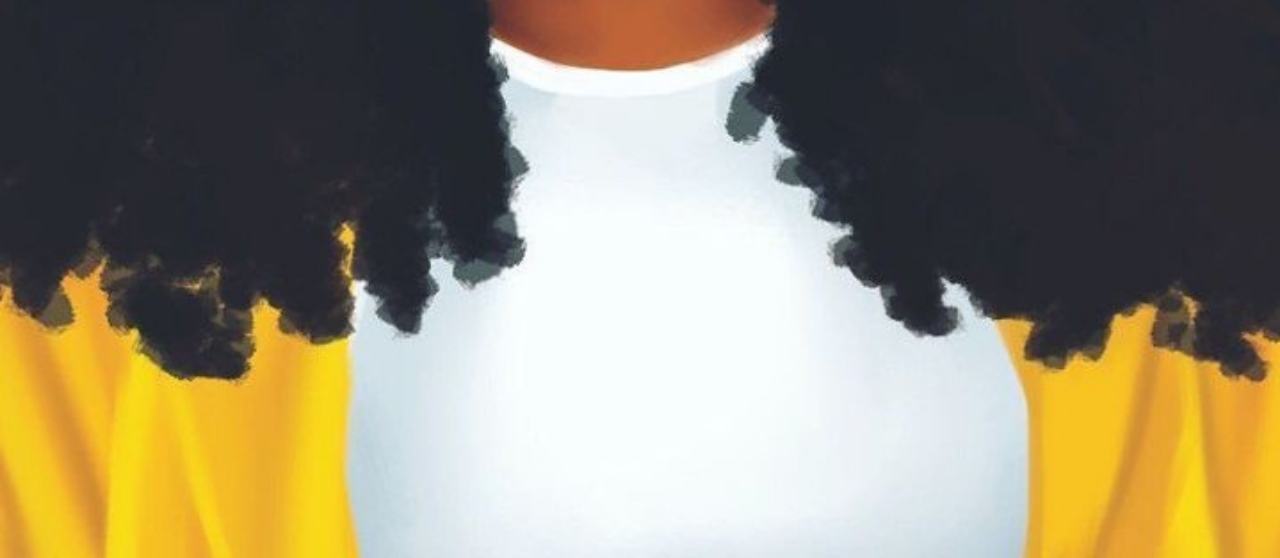
<file: templates/portfolio.html>
<!doctype html>
<html lang="en">
  <head>
    <!-- Required meta tags -->
    <meta name="google-site-verification" content="dUvwe9QtEbW5taSNeXvOt6L3dTaBPBEVk74ftiABRo" />
    <meta charset="UTF-8">
    <meta name="viewport" content="width=device-width, initial-scale=1.0">
    <link rel="stylesheet" href="https://cdn.jsdelivr.net/npm/bootstrap@4.5.3/dist/css/bootstrap.min.css"
        integrity="sha384-TX8t27EcRE3e/ihU7zmQxVncDAy5uIKz4rEkgIXeMed4M0jlfIDPvg6uqKI2xXr2" crossorigin="anonymous">
    <link rel="stylesheet" href="https://www.w3schools.com/w3css/4/w3.css">
    <link rel="stylesheet" href="https://stackpath.bootstrapcdn.com/font-awesome/4.7.0/css/font-awesome.min.css">
    <link href="https://fonts.googleapis.com/css2?family=Exo+2:wght@600&display=swap" rel="stylesheet">
    <link rel="stylesheet" href="https://unpkg.com/aos@next/dist/aos.css" />
    <link rel="stylesheet" href="portfolio.css">

    <title>Portfolio</title>
  </head>
  <body>
    <!-- banner -->
    <section id="banner">
        <div class="container">
            <div class="row">
                <div class="col-sm-12 col-lg-6 col-md-6" data-aos="fade-right" >
                    <h1 id="welcome-header">Hello & Welcome!</h1>
                    <p id="welcome-p1">
                        Hi! I'm Andra, a freelance illustrator and sometimes animator from Amsterdam, The Netherlands. Stutpak is my creative alias, which I use to design everything that comes to mind.
                    </p>
                    <p id="welcome-p2">I specialize in digital illustrations and simple animations with lots of colors and popping characters. Why do I need custom illustrations or animations, you might ask? Well, scroll down and let me convince you.</p>
                </div>
                <div class="col-sm-12 col-lg-6 col-md-6" data-aos="fade-right">
                    <img src="../Images/portfolio/welcome.jpg" height="80%" width="100%" id="wel-img">
                </div>
            </div>
        </div>
    </section>

    <script src="https://unpkg.com/aos@next/dist/aos.js"></script>
    <script>
        AOS.init({
            offset: 240,
            duration: 1000
        });
    </script>
    
    <!-- Optional JavaScript -->
    <!-- jQuery first, then Popper.js, then Bootstrap JS -->
    <script src="https://code.jquery.com/jquery-3.2.1.slim.min.js" integrity="sha384-KJ3o2DKtIkvYIK3UENzmM7KCkRr/rE9/Qpg6aAZGJwFDMVNA/GpGFF93hXpG5KkN" crossorigin="anonymous"></script>
    <script src="https://cdnjs.cloudflare.com/ajax/libs/popper.js/1.12.9/umd/popper.min.js" integrity="sha384-ApNbgh9B+Y1QKtv3Rn7W3mgPxhU9K/ScQsAP7hUibX39j7fakFPskvXusvfa0b4Q" crossorigin="anonymous"></script>
    <script src="https://maxcdn.bootstrapcdn.com/bootstrap/4.0.0/js/bootstrap.min.js" integrity="sha384-JZR6Spejh4U02d8jOt6vLEHfe/JQGiRRSQQxSfFWpi1MquVdAyjUar5+76PVCmYl" crossorigin="anonymous"></script>
  </body>
</html>
</file>
<file: style.css>
@import url('https://fonts.googleapis.com/css2?family=Karla&display=swap');
*{
    margin:0;
    padding:0;
    font-family: 'Karla', sans-serif;
}
html{
    scroll-behavior: smooth;
}
body{
    background-color: black;
}
nav{
    background-color:black;
    
}
.navbar-brand{
    color:#EEAA7B;
}
.navbar-brand:hover{
    color: white;
}
.nav-link{
    font-size:16px;
    font-weight: 550;
    color:#EEAA7B;
    margin-right:40px;
}
.left-nav-link{
    margin-right:20px;
}
.left-ul{
    margin-left:30px;
}
.signup{
    text-transform: uppercase;
    background-color: #EEAA7B;
    color:black;
    border:1px solid #EEAA7B;
    padding:5px 20px;
    font-weight:500;
    border-radius:0px;
}
.signup:hover{
    background-color: #e88c4a;
    color:black;
    border:1px solid #e88c4a;
}
.nav-link:hover{
    border-bottom:1px solid #e88c4a;
    color:white;
}
.ul-1{
    display:none;
}
/* first-part  */
#first{
    margin-top:90px;
}
.first-header{
    text-align:center;
    font-size:80px;
    color:#EEAA7B;
}
.first-p{
    color:white;
    font-size:28px;
    text-align:center;
}
.start-btn{
    background-color: #EEAA7B;
    color:black;
    padding:5px 25px;
    font-weight:600px;
    border-radius: 0px;
    margin-top:40px;
}
.start-btn:hover{
    background-color: #e88c4a;
}
/* second part  */
#second{
    background-color: #0d0d0d;
    margin-top: 80px;
}
.second-header{
    color:white;
    font-size:40px;
    padding:60px 0px;
    font-weight:600;
}
.second-p{
    padding-top:60px;
    font-size:22px;
    color:white;
}
.started-2{
    border-bottom: 1px solid white;
    margin-bottom:60px;
    border-radius: 0px;
    color:white;
    padding-top:30px;
}
.started-2:hover{
    color:#EEAA7B;
    border-bottom: 1px solid #EEAA7B;
}
/*website generator*/
.panels {
    min-height: 70vh;
    overflow: hidden;
    display: flex;
    /* font-size: 15px; */
  }

  .panel {
    background: #6B0F9C;
    box-shadow: inset 0 0 0 5px rgba(255,255,255,0.1);
    color: white;
    text-align: center;
    align-items: center;
    /* font-size: 15px; */
    /* Safari transitionend event.propertyName === flex */
    /* Chrome + FF transitionend event.propertyName === flex-grow */
    transition:
      font-size 0.7s cubic-bezier(0.61,-0.19, 0.7,-0.11),
      flex 0.7s cubic-bezier(0.61,-0.19, 0.7,-0.11),
      background 0.2s;
    font-size: 20px;
    background-size: cover;
    background-position: center;
    flex: 1;
    justify-content: center;
    display: flex;
    flex-direction: column;
  }

  .panel1 { background-image:url(https://images.unsplash.com/photo-1461749280684-dccba630e2f6?ixid=MnwxMjA3fDB8MHxzZWFyY2h8MjJ8fHBvcnRmb2xpbyUyMGJhY2tncm91bmR8ZW58MHx8MHx8&ixlib=rb-1.2.1&auto=format&fit=crop&w=500&q=60); }
  .panel2 { background-image:url(https://images.unsplash.com/photo-1521737711867-e3b97375f902?ixid=MnwxMjA3fDB8MHxzZWFyY2h8MzN8fGJ1c3NpbmVzcyUyMHdlYnNpdGV8ZW58MHx8MHx8&ixlib=rb-1.2.1&auto=format&fit=crop&w=500&q=60); }
  .panel3 { background-image:url(https://images.unsplash.com/photo-1457369804613-52c61a468e7d?ixlib=rb-1.2.1&ixid=MnwxMjA3fDB8MHxzZWFyY2h8Mzl8fGVkdWNhdGluYWwlMjB3ZWJzaXRlfGVufDB8fDB8fA%3D%3D&auto=format&fit=crop&w=500&q=60); }
  .panel4 { background-image:url(https://images.unsplash.com/photo-1550305080-4e029753abcf?ixid=MnwxMjA3fDB8MHxzZWFyY2h8MzF8fGNoYXJpdHl8ZW58MHx8MHx8&ixlib=rb-1.2.1&auto=format&fit=crop&w=500&q=60); }
  .panel5 { background-image:url(https://source.unsplash.com/3MNzGlQM7qs/1500x1500); }

  /* Flex Items */
  .panel > * {
    margin: 0;
    width: 100%;
    transition: transform 0.5s;
    flex: 1 0 auto;
    display: flex;
    justify-content: center;
    align-items: center;
  }

  .panel > *:first-child { transform: translateY(-100%); }
  .panel.open-active > *:first-child { transform: translateY(0); }
  .panel > *:last-child { transform: translateY(100%); }
  .panel.open-active > *:last-child { transform: translateY(0); }

  .panel p {
    text-transform: uppercase;
    font-family: 'Amatic SC', cursive;
    text-shadow: 0 0 4px rgba(0, 0, 0, 0.72), 0 0 14px rgba(0, 0, 0, 0.45);
    /* font-size: 15px; */
  }
  
  .panel p:nth-child(4n) {
    font-size: 2em;
  }

  .panel.open {
    flex: 5;
    font-size: 40px;
  }
  
  


/* one link for all  */
.video1{
    height:100%;
    width:100%;
}
#onelinkforall{
    margin-top:60px;
}
.link-header{
    color:#EEAA7B;
}
.link-p{
    font-size:28px;
    margin-top:30px;
    color:white;
}
.link-content{
    margin-top:100px;
}
.content-1{
    display:none;
}
.video-2{
    display: none;
}
/* footer  */
#footer{
    background-color: #0E0E0E;
    margin-top:40px;
}
.footer-p{
    color:#EEAA7B;
    padding-top:10px;
    padding-bottom:5px;
    font-size:24px;
    text-align: center;
}
.social-icon{
    background-color:#EEAA7B;
    color:black;
    font-size:18px;
    margin-left:10px;
    padding:10px;
    margin-top:10px;
}
.fa-arrow-up{
    background-color:#EEAA7B;
    color:black;
    font-weight:500;
    padding:10px;
    font-size:28px;
    position:fixed;
    bottom:20px;
    right:20px;

}

/* login  */
#login{
    margin-top:70px;
}
.login-header{
    color:#EEAA7B;
    font-size:60px;
    font-family: "Karla", sans-serif;
}
.login-p{
    color:white;
    font-size:18px;
    font-family: "Karla", sans-serif;
}
.signup-link{
    color:#3333ff;
    text-decoration: underline;
}
.form-control{
    width:100%;
    padding:20px 15px;
    border:1px solid #EEAA7B;
    background-color:black;
    color:white;
}
label{
    color:white;
    font-family:"Karla", sans-serif;
}
.login-form{
    margin-top:40px;
}
.login-btn{
    background-color:#EEAA7B;
    color:black;
    text-align:center;
    width:100%;
    margin-top:30px;
    padding:8px;
    font-size:20px;
}
.login-btn:hover{
    background-color: #e88c4a;
}
.login-hr{
    border:1px solid white;
}
.left-hr{
    width:120%;
}
.right-hr{
    position: relative;
    right:22px;
    width:120%;
}
.or-login{
    color:white;
    text-align:center;
    position: relative;
    top:10px;
    font-size:16px;
}
.or-row{
    margin-top:20px;
    margin-bottom:20px;
}
.google-btn{
    background: none;
    border:1px solid #ff3333;
    color:#ff3333;
    padding:10px 35px;
    margin-bottom: 40px;
}
.facebook-btn{
    background: none;
    border:1px solid #4267B2;
    color:#4267B2;
    margin-bottom: 40px;
    padding:10px 25px;
}
.google-img, .fb-img{
    height: 15px;
    width:15px;
    position: relative;
    right:4px;
}
/* signup-form */
.signup-title{
    text-align:center;
    font-size:30px;
    padding-top:20px;
    padding-bottom:20px;
    color: #e88c4a;
}
.form-control{
    height: 40px;
    margin-top: 0px;
    margin-bottom: 10px;
}
.submit-btn{
    margin-top:25px;
    background-color:#EEAA7B;
    color: #0d0d0d;
    border:1px solid #EEAA7B;
    padding:5px 20px;
    font-weight:500;
    border-radius:0px;
}
.submit-btn:hover{
    background-color: #e88c4a;
    color:white;
    border:1px solid #e88c4a;
}

.already-p{
    text-align:center;
    margin-top:20px;
    margin-bottom:20px;
}
.login-btn{
    background: none;
    border:1px solid #EEAA7B;
    margin-bottom:18px;
    color: white;
}
.signup-form{
    
    margin-top:20px;
    margin-bottom:20px;
    color: white;
}
.or
{
	display: block;
	width: 100%;
	height: 1px;
	/* margin-top: 20px; */
    margin-bottom: 30px;
    padding: 5px;
    text-align: center;
}

.login-with-fb,
.login-with-google
{
	width: 100%;
	height: 40px;
	display: block;
	margin: 15px 0;
	color: #fff;
	text-align: center;
	line-height: 40px;
	font-size: 14px;
	opacity: .95;
  border-radius:         3px;
  -moz-border-radius:    3px;
  -webkit-border-radius: 3px;
}

.login-with-fb:hover,
.login-with-google:hover
{
	opacity: 1;
}

.login-with-fb
{
	background: #527EBF
}

.login-with-google
{
	background: #DB4A37;
}

.login-with-fb .icon,
.login-with-google .icon
{
	float: left;
	font-size: 21px;
	width: 50px;
	height: 26px;
	margin: 7px;
	padding: 2px;
	text-align: center;
	border-right: 1px solid #fff;
}



@media (max-width:600px)
{
    #first{
        display:inline-block;
    }
    .left-ul{
        margin-left:0px;
    }
    .nav-link:hover{
        border-bottom:0px solid #e88c4a;
        color:white;
    }
    
    .ul-2{
        display:none;
    }
    .ul-1{
        display: inline-block;
    }
    .ul-1 li{
        display:inline-block;
    }
    .nav-link{
        margin-right:15px;
    }
    .ul-1{
        display:inline-block;
    }
    .ul-1 .nav-item{
        margin-right:10px;
    }
    .first-header{
        text-align:center;
        font-size:30px;
        color:#EEAA7B;
    }
    .first-p{
        color:white;
        font-size:18px;
        text-align:center;
        margin-top:20px;
    }
    .start-btn{
        background-color: #EEAA7B;
        color:black;
        padding:5px 25px;
        font-weight:600px;
        border-radius: 0px;
        margin-top:40px;
    }
    .signup{
        text-transform: uppercase;
        background-color: #EEAA7B;
        color:black;
        border:1px solid #EEAA7B;
        padding:5px 10px;
        font-weight:500;
        border-radius:0px;
    }
    .signup:hover{
        background-color: #e88c4a;
        color:black;
        border:1px solid #e88c4a;
    }
    .start-btn{
        margin-top:10px;
    }

    /* second  */
    .second-header{
        font-size:28px;
        padding-top:20px;
        padding-bottom:20px;
        color:#EEAA7B;
    }
    .second-p{
        padding-bottom:20px;
        padding-top:0px;
        font-size:20px;
    }
    .started-2{
        border-bottom: 1px solid white;
        margin-bottom:60px;
        border-radius: 0px;
        color:white;
        padding-top:0px;
    }
    /* website generator */
    .panels{
        display: block;
    }
    .panel p {
        font-size: 1em;
    }
    .panel > *{
        display: block;
    }
    .panel > *:first-child { transform: translateX(-100%); }
    .panel.open-active > *:first-child { transform: translateX(0); }
    .panel > *:last-child { transform: translateX(100%); }
    .panel.open-active > *:last-child { transform: translateX(0); }

    /* one link for all  */
    .content-2{
        display:none;
    }
    .content-1{
        display: inline-block;
    }
    .video-1-2{
        display: none;
    }
    .video-2{
        display:inline-block;
    }
    #onelinkforall{
        margin-top:50px;
    }
    .link-header{
        color:#EEAA7B;
        font-size:30px;
    }
    .link-p{
        font-size:20px;
        margin-top:30px;
        color:white;
    }
    .link-content{
        margin-top:10px;
    }
    /* footer  */
    .links{
        margin-bottom:30px;
    }

    /* login-page  */
    #login{
        margin-top:30px;
    }
    .login-header{
        color:#EEAA7B;
        font-size:40px;
        font-family: "Karla", sans-serif;
    }
    .or-login{
        color:white;
        text-align:center;
        position: relative;
        top:10px;
        font-size:14px;
    }
    .login-p{
        font-size:16px;
    }
    .google-btn{
        background: none;
        border:1px solid #ff3333;
        color:#ff3333;
        padding:10px 30px;
        margin-bottom: 40px;
    }
    .facebook-btn{
        background: none;
        border:1px solid #4267B2;
        color:#4267B2;
        margin-bottom: 40px;
        padding:10px 20px;}
    /* signup-form */
    .signup-form{
        margin-left: 15px;
        margin-right: 15px;
    }
}
@media (min-width:600px) and (max-width:1000px)
{
    /* navbar  */
    .left-ul{
        margin-left:0px;
    }
    /* first  */
    .first-header{
        text-align:center;
        font-size:40px;
        color:#EEAA7B;
    }
    .first-p{
        color:white;
        font-size:20px;
        text-align:center;
        margin-top:20px;
    }
    .start-btn{
        background-color: #EEAA7B;
        color:black;
        padding:5px 25px;
        font-weight:600px;
        border-radius: 0px;
        margin-top:40px;
    }
    .signup{
        text-transform: uppercase;
        background-color: #EEAA7B;
        color:black;
        border:1px solid #EEAA7B;
        padding:5px 10px;
        font-weight:500;
        border-radius:0px;
        width:20%;
        text-align: center;
    }
    .signup:hover{
        background-color: #e88c4a;
        color:black;
        border:1px solid #e88c4a;
    }
    .start-btn{
        margin-top:10px;
    }

    /* second  */
    .second-header{
        font-size:35px;
        padding-top:20px;
        padding-bottom:20px;
        color:#EEAA7B;
    }
    .second-p{
        padding-bottom:20px;
        padding-top:0px;
        font-size:20px;
    }
    .started-2{
        border-bottom: 1px solid white;
        margin-bottom:60px;
        border-radius: 0px;
        color:white;
        padding-top:0px;
    }
    /* website generator */
    .panels{
        display: block;
    }    
    .panel p {
        font-size: 20px;
    }
    .panel > *{
        display: block;
    }
    .panel > *:first-child { transform: translateX(-100%); }
    .panel.open-active > *:first-child { transform: translateX(0); }
    .panel > *:last-child { transform: translateX(100%); }
    .panel.open-active > *:last-child { transform: translateX(0); }

    /* one link for all  */
    .content-2{
        display:none;
    }
    .content-1{
        display: inline-block;
    }
    .video-1-2{
        display: none;
    }
    .video-2{
        display:inline-block;
    }
    #onelinkforall{
        margin-top:50px;
    }
    .link-header{
        color:#EEAA7B;
        font-size:30px;
    }
    .link-p{
        font-size:20px;
        margin-top:30px;
        color:white;
    }
    .link-content{
        margin-top:10px;
    }
    /* footer  */
    .links{
        margin-bottom:30px;
    }

    /* signup-form */
    .signup-form {
        margin-left: 15px;
        margin-right: 15px;
    }
}
</file>
<file: templates/gym.css>
*{
    margin:0;
    padding:0;
}
html{
    scroll-behavior: smooth;
}
#banner{
        background-image: url("../Images/Gym/banner.jpg"); /* The image used */
        /* Used if the image is unavailable */
        height: 100%; /* You must set a specified height */
        background-position: center; /* Center the image */
        background-repeat: no-repeat; /* Do not repeat the image */
        background-size: cover; /* Resize the background image to cover the entire container */
}
.navbar-brand{
    font-size:40px;
    font-weight:600;
}
.nav-item{
    color:white;
    font-size:24px;
    font-weight:600;
    margin-right:20px;
}
.nav-item:hover{
    border-bottom:3px solid yellow;
}
.nav-link:hover{
    color:yellow;
}
.banner-div{
    background-color: rgba(0, 0, 0, 0.3);
}
.join-btn{
    background-color: yellow;
    color:black;
    border-radius:0px;
    margin-top:20px;
    padding:20px 50px;
    font-weight:500;
    margin-bottom:100px;
}
.banner-header{
    font-size:90px;
    font-weight:600;
    padding-top:50px;
    text-align:center;
    color:white;
}

/* content  */
#content{
    margin-top:100px;
}
.content-h1{
    text-align:center;
    font-size:50px;
    font-weight:700;
}
.exe-img{
    height:150px;
    width:150px;
    margin-bottom:30px;
    padding:30px;
}
.exe-img:hover{
    background-color: yellow;
}
.exe-row{
    margin-top:50px;
}
.exe-header{
    text-align:center;
    font-weight:700;
}
.exe-p{
    text-align:center;
    margin-top:20px;
    line-height:2;
}

/* discount  */
#discount{
    background-color:black;
    margin-top:60px;
}
.discount-header{
    font-size:50px;
    padding-top:30px;
    color:white;
    font-weight:600;
    text-align: center;
}
.check-img{
    color:white;
    height:40px;
    width:40px;
    padding:10px;
    border-radius:50px;
    background-color:yellow;
}
.discount-content{
    margin-top:30px;
}
.discount-content-2{
    margin-top:10px;
}
.discount-h3{
    color:white;
    font-size:20px;
    position: relative;
    right:40px;
}
.d-c{
    padding-bottom:50px;
}
.member-btn{
    background-color: yellow;
    color:black;
    padding:20px 40px;
    border-radius:0px;
    margin-top:30px;
}

/* about */
#about{
    margin-top:50px;
}
.number{
    padding:10px;
    font-weight:600;
    font-size:28px;
    text-align:center;
}
.number-desc{
    text-align:center;
    font-size:20px;
    margin-top:20px;
}
.trainers{
    margin-top:100px;
}
.trainer-header{
    text-align:center;
    margin-top:30px;
    font-size:40px;
    font-weight:600;
}
.trainer-img{
    height:500px;
    width:100%;
}
.trainer-name{
    font-size:24px;
    font-weight:600;
    margin-top:30px;
    text-align: center;
}
.trainer-desc{
    margin-top:20px;
    text-align:center;
    line-height:2;
}

/* contact  */
#contact{
    margin-top:100px;
    background-color:black;
}
.contact-header{
    color:white;
    padding-top:40px;
    font-size:30px;
    font-weight:600;
}
form{
    margin-top:40px;
}
.form-control{
    background-color:black;
    border:1px solid white;
    border-radius:0px;
    padding:20px 10px;
    margin-top:20px;
}
.submit-btn{
    background-color:yellow;
    color:black;
    border-radius:0px;
    padding:10px 30px;
    margin-top:30px;
    margin-bottom:30px;
}
.msg{
    height:100px;
}
/* footer  */
.footer-hr{
    border-bottom:1px solid white;
    margin-top:20px;
    margin-bottom:20px;
}
.footer-p{
    color:#f5f2ef;
    padding-top:10px;
    padding-bottom:5px;
    font-size:20px;
    text-align: center;
}
.social-icon{
    background-color:white;
    color:black;
    font-size:18px;
    margin-left:10px;
    padding:10px;
    margin-top:10px;
}
.social-icon:hover{
    background-color:yellow;
    color:black;
}

@media (max-width:600px){
    .banner-header{
        font-size:40px;
        font-weight:600;
        padding-top:50px;
        text-align:center;
        color:white;
    }
    #content{
        margin-top:50px;
    }
    .content-h1{
        text-align:center;
        font-size:30px;
        font-weight:700;
    }
    .exe-img{
        margin-bottom:0px;
    }
    /* discount  */
    .discount-header{
        font-size:30px;
    }
    .check-img{
        display:none;
    }

    .discount-h3{
        display:none;
    }
    .member-div{
        text-align: center;
    }
    .member-btn{
        margin-top:10px;
    }
    .trainers{
        margin-top:50px;
    }
    .trainer-header{
        text-align:center;
        margin-top:30px;
        font-size:30px;
        font-weight:600;
    }
    .trainer-img{
        height:450px;
        width:100%;
    }
    .trainer-name{
        margin-top:20px;    
    }
    
    
    
    /* contact  */
    #contact{
        margin-top:40px;
        background-color:black;
    }
    .contact-header{
        color:white;
        padding-top:40px;
        font-size:30px;
        text-align:center;
        font-weight:600;
        line-height:1.5;
    }

    
    
    
}
</file>
<file: templates/style.css>
@import url('https://fonts.googleapis.com/css2?family=Karla&display=swap');
*{
    margin:0;
    padding:0;
    font-family: 'Karla', sans-serif;
}
html{
    scroll-behavior: smooth;
}
#banner{
    background-image: url(../Images/banner.jpg);
    background-size:cover;
    background-position: center;
    background-repeat: no-repeat;
    height:600px;
    width:100%;
}
.nav-link{
    color: white;
}
.nav-link:hover{
    color:red;
}
.first-header{
    text-align:center;
    font-size:80px;
    color: white;
}
.first-p{
    color:white;
    font-size:28px;
    text-align:center;
}
#feature-heading{
    font-weight: 800;
    text-align: center;
    margin-top: 40px;
}
#feature-p{
    text-align: center;
}
#aboutus{
    margin-left: 30px;
    text-align: justify;
}
.started-2{
    background-color:black;
    color: white;
}
.started-2:hover{
    border: 2px solid grey;
    letter-spacing: 1mm;
    color: white;
    background-color: rgb(10, 3, 3);
}
#contact-header{
    text-align:center;
    font-size:30px;
    padding-top:20px;
    padding-bottom:20px;
    color: black;
}
.submit-btn{
    margin-top:25px;
    background-color:black;
    color:white;
    border:1px solid black;
    padding:5px 20px;
    font-weight:500;
    border-radius:0px;
}
.features-content{
    margin-top: 30px;
}
.submit-btn:hover{
    background-color: black;
    color:white;
    letter-spacing: 1mm;
    border:1px solid BLACK;
}
#contactus{
    margin-bottom: 40px;
}
#footer{
    background-color: #0E0E0E;
    margin-top:40px;
}
.footer-p{
    color:#f5f2ef;
    padding-top:10px;
    padding-bottom:5px;
    font-size:24px;
    text-align: center;
}
.social-icon{
    background-color:white;
    color:black;
    font-size:18px;
    margin-left:10px;
    padding:10px;
    margin-top:10px;
}
@media (max-width:600px)
{
    #banner{
        display: inline-block;
        height: 400px;        
    }
    .first-header{
        /* display: inline-block; */
        font-size: 25px;
    }
    .first-p{
        font-size: 20px;
    }
    #aboutus{
        margin-left: 0px;
        text-align: justify;
    }
    .started-2{
        margin-bottom: 20px;
    }
    .links{
        margin-bottom:30px;
    }

}
@media (min-width:600px) and (max-width:1000px)
{

}
</file>
<file: templates/style1.css>
@import url('https://fonts.googleapis.com/css2?family=Karla&display=swap');
*{
    margin:0;
    padding:0;
    font-family: "Times New Roman", Times, serif;
}
html{
    scroll-behavior: smooth;
}
 #banner{
    background-image: url(../Images/banner1.jpg);
    background-size:cover;
    background-position: center;
    background-repeat: no-repeat;
    height:550px;
    width:100%;
    /* margin-bottom: 20px; */
} 
.first-header{
    margin-top: 80px;
    margin-right: 25px;
    margin-left: 80px;
    text-align: left;
    color:brown;
    font-size: 60px;
    font-weight: 600;
}
.first-p{
    margin-left: 80px;
    text-align: left;
    color: black;
    font-size: 30px;
}
#content-2{
    /* margin-top: 20px; */
    margin-left: 0px;
}
.row2{
    background-color: rgb(97, 245, 97);
    height: 600px;
}
#content2-p{
    margin-top: 50px;
    margin-left: 20px;
    text-align: left;
    color: rgb(2, 44, 2);
    font-size: 30px;
    font-weight: 700;
}
#content2-p2{
    margin-left: 20px;
    margin-top: 20px;
    margin-right: 20px;
    text-align: left;
    color: black;
}
.start-btn{
    background-color: rgb(19, 66, 19);
    color:white;
    padding:5px 25px;
    font-weight:600px;
    border-radius: 0px;
    margin-top:40px;
}
.start-btn:hover{
    background-color: rgb(78, 141, 78);
    color: white;
}
#section3-header{
    color: rgb(5, 5, 53);
    text-align: center;
    font-weight: 700;
    /* background-color:; */
}
#content3-p{
    margin-left: 30px;
    margin-top: 30px;
    text-align: left;
    font-size: 20px;
}
#section4-header{
    color: rgb(1, 1, 44);
    text-align: center;
    font-weight: 700;
}
#footer{
    background-color: #0E0E0E;
    margin-top:40px;
}
.footer-p{
    color:#f5f2ef;
    padding-top:10px;
    padding-bottom:5px;
    font-size:24px;
    text-align: center;
}
.social-icon{
    background-color:white;
    color:black;
    font-size:18px;
    margin-left:10px;
    padding:10px;
    margin-top:10px;
}
.img-grp{
    margin-top: 50px;
    /* margin-right: 30px; */
    /* padding: 20px; */
    width: 100%;
    height: 400px;
}
.img-grp1{
    margin-top: 10px;
    width: 100%;
    height: 400px;
}
@media (max-width:600px)
{
    #banner{
        height: 400px;
        width: 100%;
    }
    .first-header{
        text-align: left;
        font-size: 30px;
        margin-top: 40px;
        margin-right: 15px;
        margin-left: 15px;
    }
    .first-p{
        margin-left: 15px;
        text-align: left;
        font-size: 20px;
    }
    .row2{
        height: max-content;
    }
    
    #content2-p{
        margin-left: 25px;
        text-align: left;
        color: rgb(2, 44, 2);
        font-size: 20px;
        font-weight: 700;
    }
    #content2-p2{
        margin-left: 20px;
        margin-top: 20px;
        margin-right: 20px;
        text-align: left;
        color: black;
    }
    #section3-header{
        margin-left: 10px;
        margin-right: 10px;
    }
     #content3-p{
        margin-left: 30px;
        margin-right: 20px;
        text-align: left;
    }
    .img-grp1{
        margin-top: 50px;
    }
    .links{
        margin-bottom:30px;
    }
}
</file>
<file: templates/portfolio.css>
@import url('https://fonts.googleapis.com/css2?family=Karla&display=swap');
*{
    margin:0;
    padding:0;
    font-family: "Georgia", serif;
}
html{
    scroll-behavior: smooth;
}
body{
    background-color: rgb(44, 43, 43);
}
#wel-img{
    margin-top: 100px;
}
#welcome-header{
    font-family: 'Trebuchet MS', 'Lucida Sans Unicode', 'Lucida Grande', 'Lucida Sans', Arial, sans-serif;
    font-size: 50px;
    font-weight: 600;
    color: pink;
    margin-top: 200px;
}
#welcome-p1{
    color: white;
    margin-top: 20px;
    font-size: 25px;
}
#welcome-p2{
    color: white;
    margin-top: 20px;
    font-size: 25px;
}
</file>
